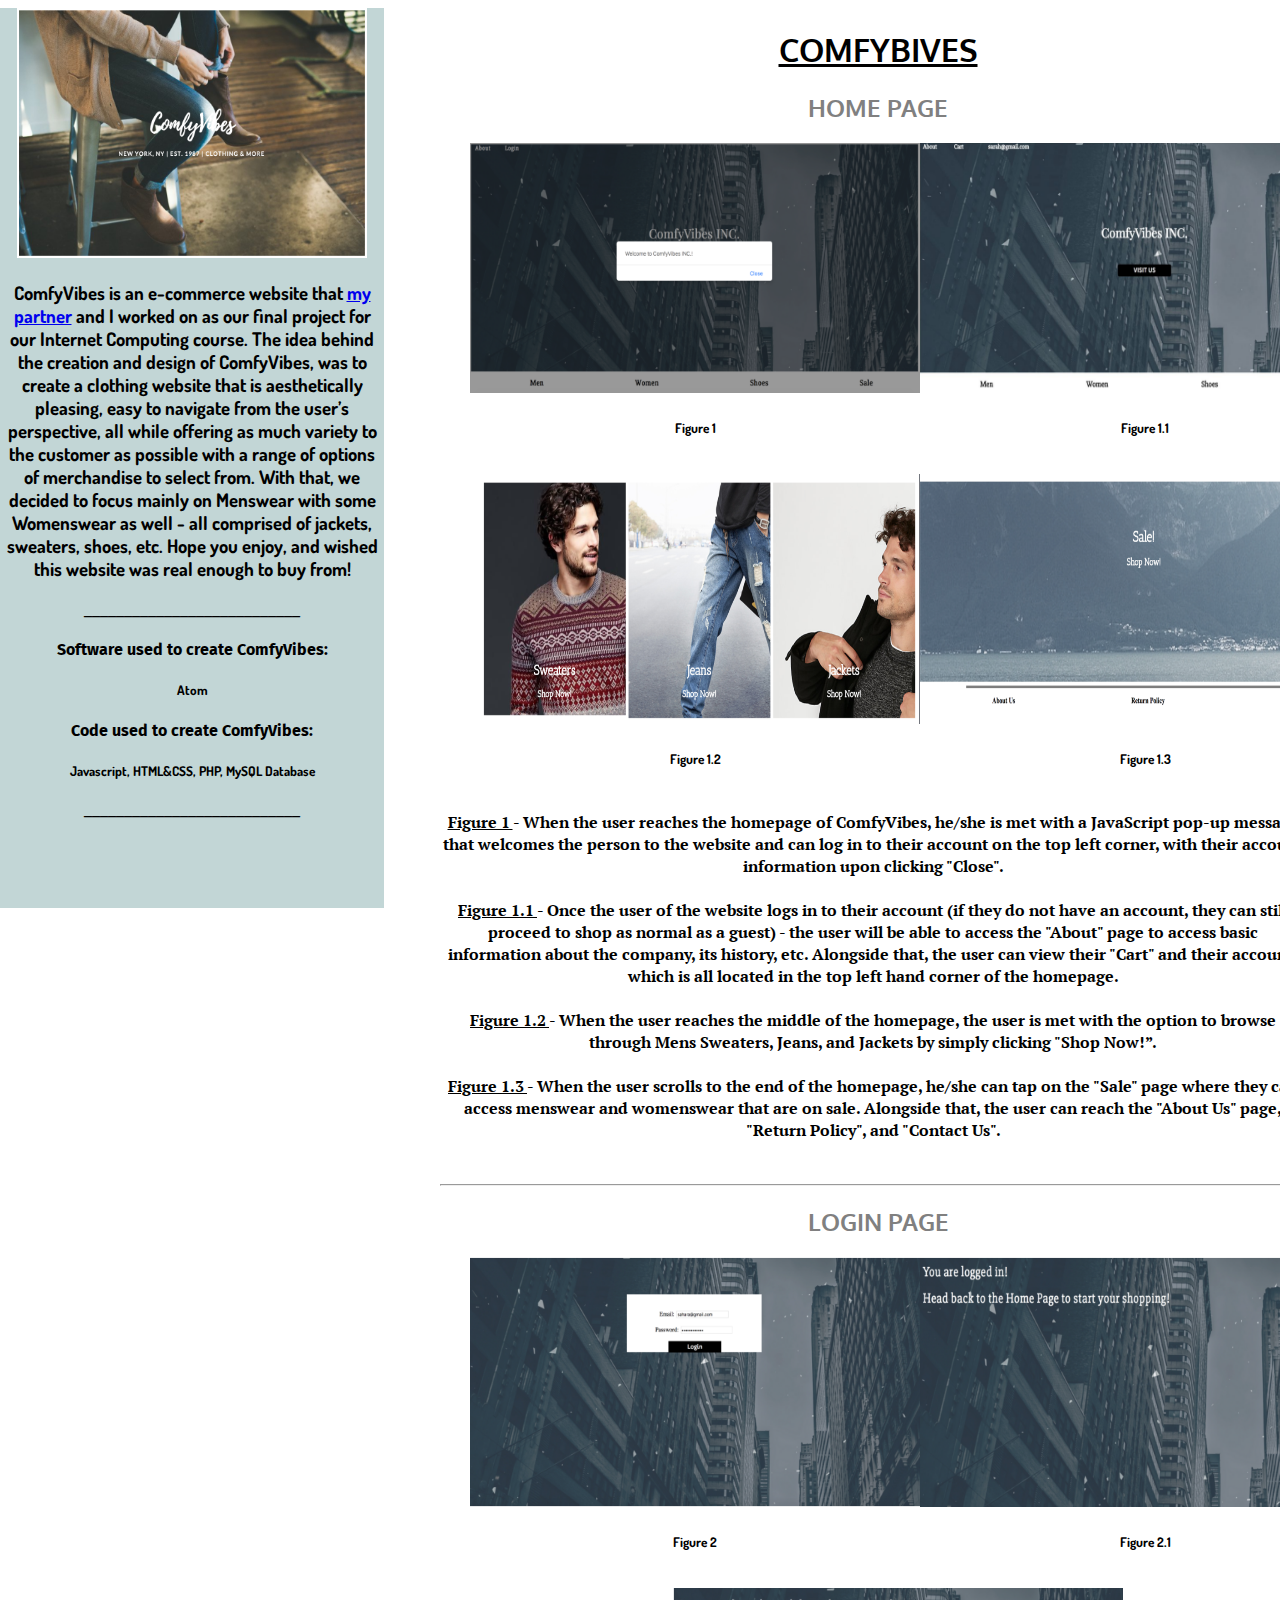
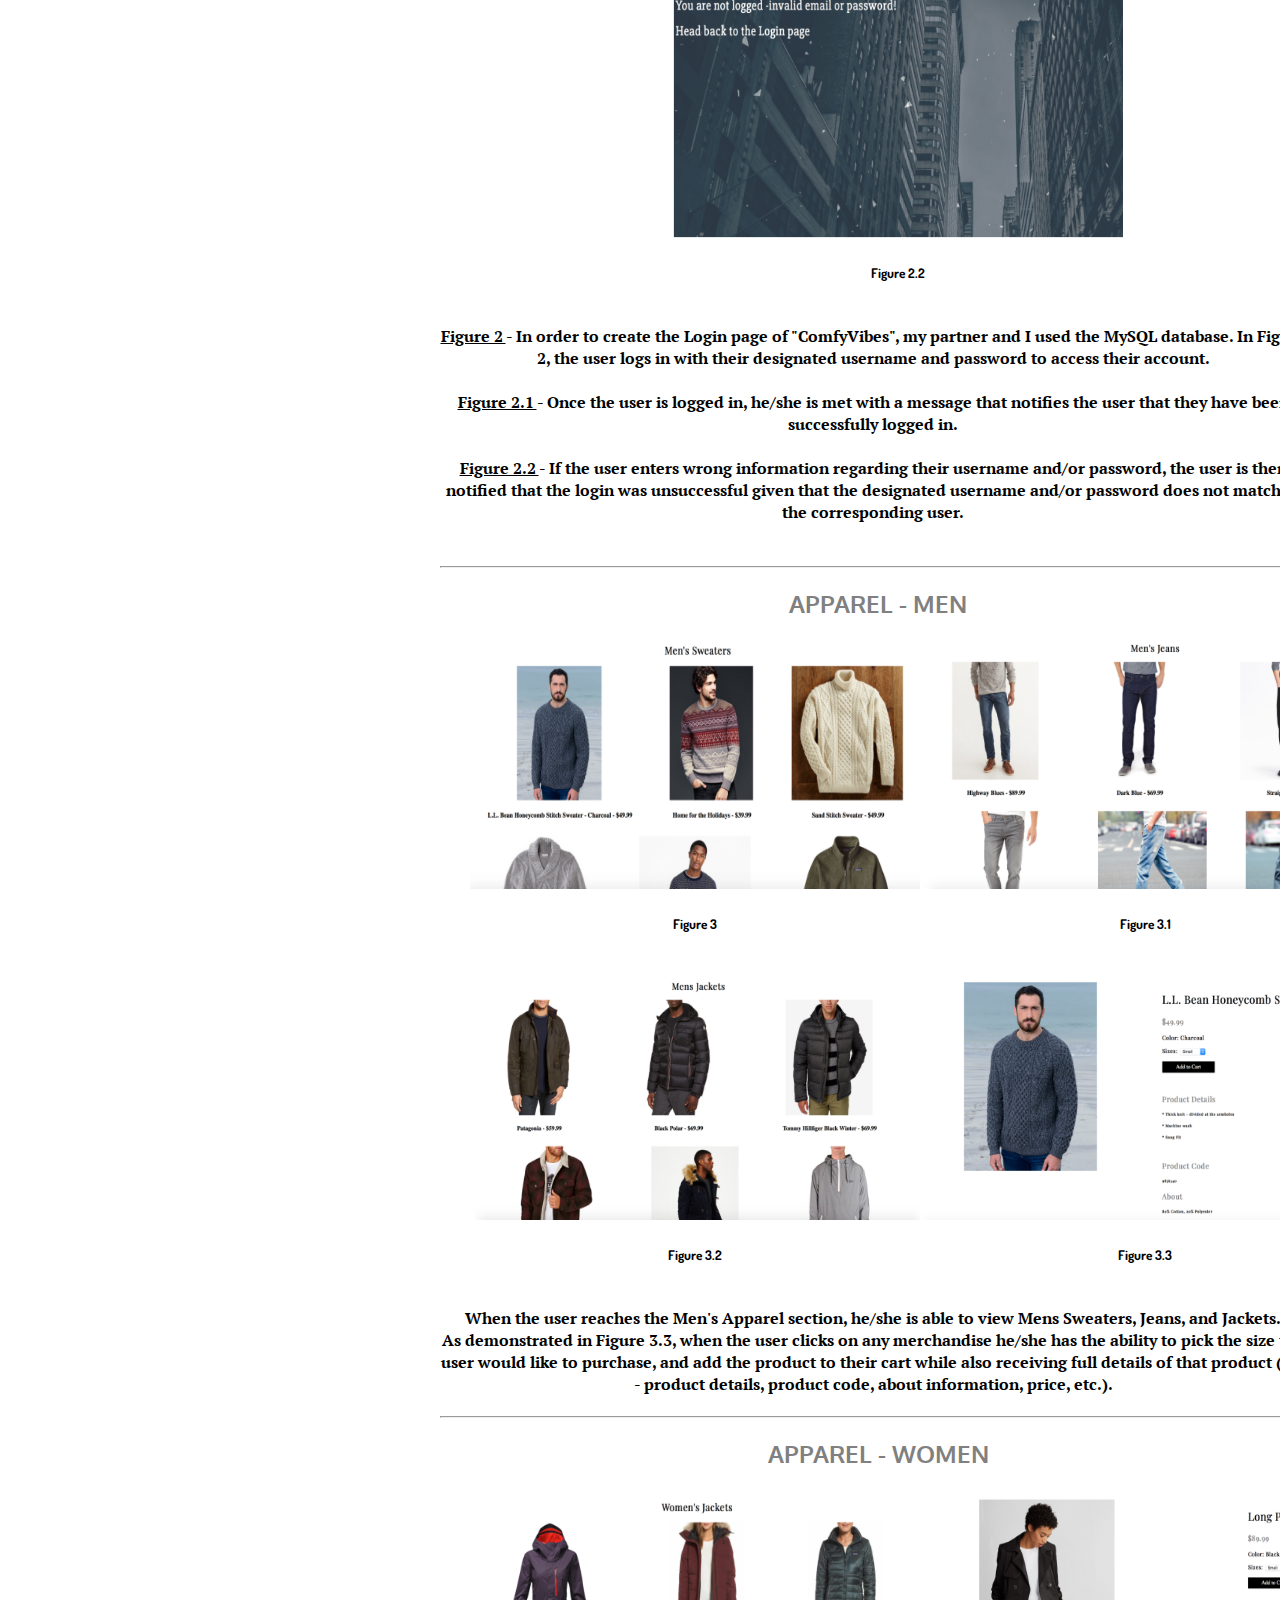
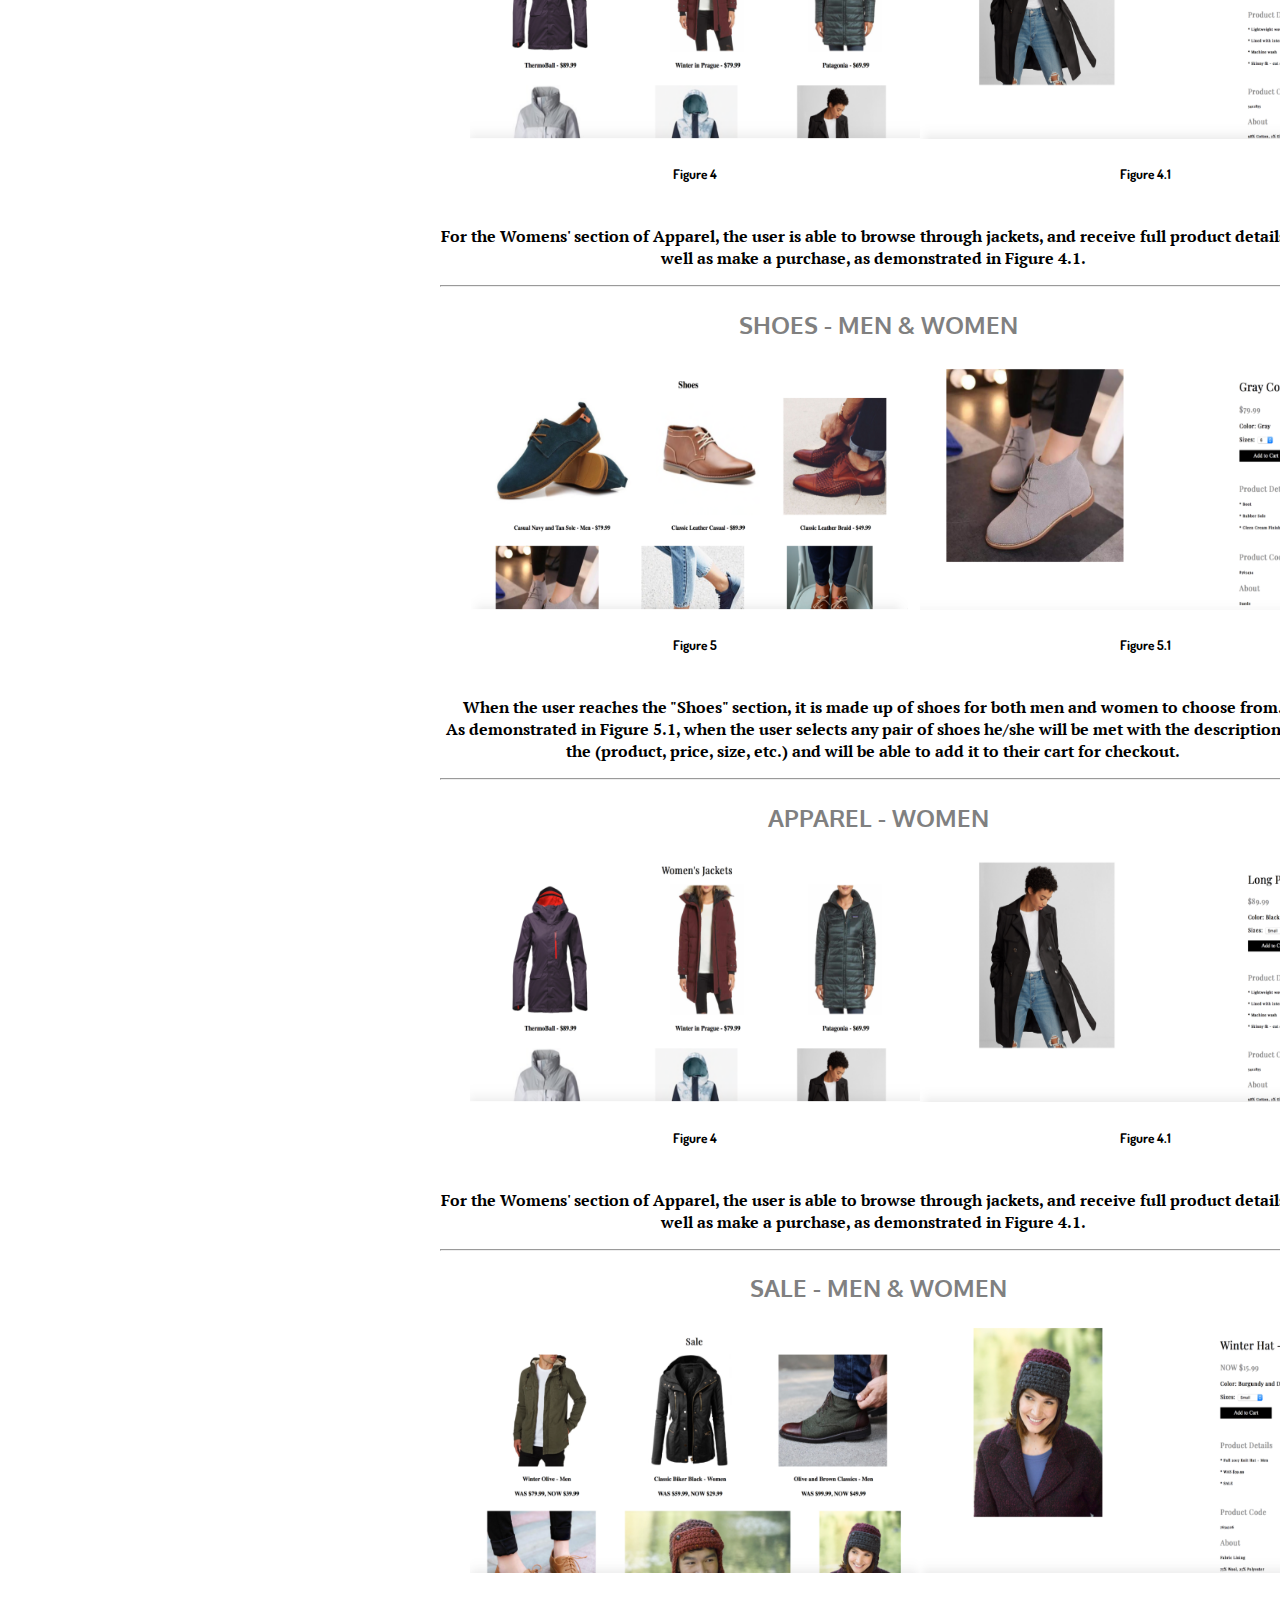
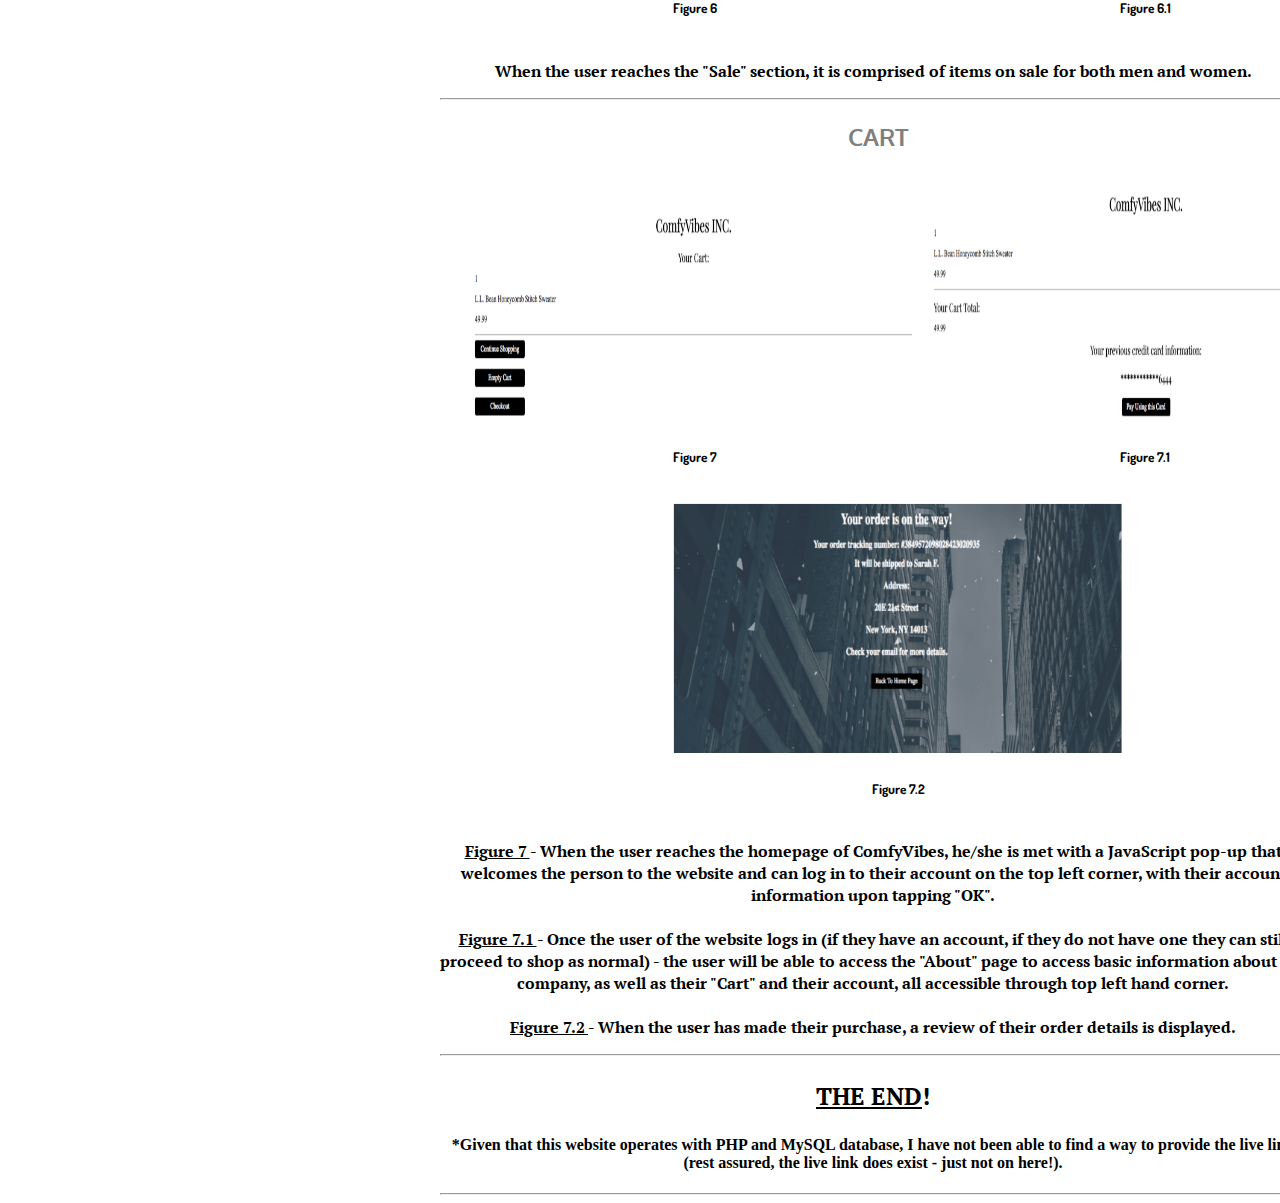
<file: Comfy2/ComfyHome.html>
<!DOCTYPE html>
<link href="https://fonts.googleapis.com/css?family=Dosis|Fira+Sans" rel="stylesheet">
<link href="https://fonts.googleapis.com/css?family=Fira+Sans" rel="stylesheet">
<link href="https://fonts.googleapis.com/css?family=Oxygen" rel="stylesheet">
<link href="https://fonts.googleapis.com/css?family=PT+Serif" rel="stylesheet">

<html>
  <head>
    <meta charset = "utf-8">
<!--
    <style>
    p.dotted {
      border-style: dotted;}
    </style>
  -->
    <title>ComfyVibes</title>
    <link rel = "stylesheet" href = "Comfy.css"/>
  </head>

  <body>
    <div class = "left-half">
      <center><img class = "lefthalf" src = "ComfyVibesTake3.png" alt = "ComfyVibes"></center>

<!--Intro-->
<center>
  <h3 class = "intro"> ComfyVibes is an e-commerce website that <a class = "link" href = "https://saharafathelbab.github.io/portfolio/"> my partner</a>
    and I worked on as our final project for our Internet Computing course.
    The idea behind the creation and design of ComfyVibes, was to create a clothing website that is aesthetically pleasing, easy to navigate from the user’s perspective,
    all while offering as much variety to the customer as possible with a range of options of merchandise to select from.
    With that, we decided to focus mainly on Menswear with some Womenswear as well - all comprised of jackets, sweaters, shoes, etc.
    Hope you enjoy, and wished this website was real enough to buy from! </h3>
    <h4> ___________________________ </h4>
  </center>

  <!--What was used-->
  <div class = "lineheight">
    <center>
      <h4 class = "used1"> Software used to create ComfyVibes: </h4>
      <h5 class = "intro"> Atom </h5>

      <h4 class = "used1"> Code used to create ComfyVibes: </h4>
      <h5 class = "intro"> Javascript, HTML&CSS, PHP, MySQL Database </h5>
      <h4> ___________________________ </h4>
  </div>
</div>

  <!-- HOME PAGE-->
  <div class = "right-half">
   <center>
  <u><h1 class = "oxygen"> COMFYBIVES </h1></u>
  </center>

  <center><h2 class = "oxygencolor"> HOME PAGE </h2></center>
  <!-- IMAGES -->
  <div class = "row">
    <ul>
      <li><img class = "photo" src = "HomePage.png" alt = "homepage">
        <br>
        <center>
          <h5 class = "intro">
            Figure 1
          </h5>
        </center>
      </li>
      <li><img class = "photo" src = "HomePage4.png" alt = "homepage">
        <br>
        <center>
          <h5 class = "intro">
            Figure 1.1
          </h5>
      </center>
    </li>
  </div>

  <div class = "placement">
    <ul>
    <li><img class = "photo" src = "homepage2.png" alt = "homepage">
      <br>
      <center>
        <h5 class = "intro">
          Figure 1.2
        </h5>
      </center>
    </li>
    <li><img class = "photo" src = "homepage3.png" alt = "homepage">
      <br>
      <center>
      <h5 class = "intro">
        Figure 1.3
      </h5>
    </center>
  </li>
  </div>

  <!-- DESCRIPTION -->
    <div class = "margin">
      <center><h4 class = "serif">
      <u> Figure 1 </u> - When the user reaches the homepage of ComfyVibes, he/she is met with a JavaScript pop-up message that welcomes the person to the website and can log in to their account on the top left corner, with their account information upon clicking "Close".
      <br>
      <br>
      <u> Figure 1.1 </u> - Once the user of the website logs in to their account (if they do not have an account, they can still proceed to shop as normal as a guest) - the user will be able to access the "About" page to access basic information about the company, its history, etc. Alongside that, the user can view their "Cart" and their account, which is all located in the top left hand corner of the homepage.
      <br>
      <br>
      <u> Figure 1.2 </u> - When the user reaches the middle of the homepage, the user is met with the option to browse through Mens Sweaters, Jeans, and Jackets by simply clicking "Shop Now!”.
      <br>
      <br>
      <u> Figure 1.3 </u> - When the user scrolls to the end of the homepage, he/she can tap on the "Sale" page where they can access menswear and womenswear that are on sale. Alongside that, the user can reach the "About Us" page, "Return Policy", and "Contact Us".
      <br>
      <br>
    </h4>
     </p>
     <hr>
   </div>

   <!-- LOGIN PAGE -->
   <center><h2 class = "oxygencolor"> LOGIN PAGE </h2></center>

   <!-- IMAGES -->
   <div class = "placement3">
     <ul>
       <li><img class = "photo" src = "Login1.png" alt = "login">
         <br>
         <center>
           <h5 class = "intro">
             Figure 2
           </h5>
         </center>
       </li>
       <li><img class = "photo" src = "Login2.png" alt = "login">
         <br>
         <center>
           <h5 class = "intro">
             Figure 2.1
           </h5>
       </center>
     </li>
   </div>

   <div class = "placement4">
     <ul>
     <li><img class = "photo" src = "Login3.png" alt = "login">
       <br>
       <center>
         <h5 class = "intro">
           Figure 2.2
         </h5>
       </center>
     </li>
   </div>

   <!-- DESCRIPTION -->
     <div class = "margin">
       <center><h4 class = "serif">
       <u> Figure 2 </u> - In order to create the Login page of "ComfyVibes", my partner and I used the MySQL database. In Figure 2, the user logs in with their designated username and password to access their account.
       <br>
       <br>
       <u> Figure 2.1 </u> - Once the user is logged in, he/she is met with a message that notifies the user that they have been successfully logged in.
       <br>
       <br>
       <u> Figure 2.2 </u> - If the user enters wrong information regarding their username and/or password, the user is then notified that the login was unsuccessful given that the designated username and/or password does not match to the corresponding user.
       <br>
       <br>
     </h4>
      </p>
      <hr>
    </div>

    <!-- MENS APPAREL -->
    <center><h2 class = "oxygencolor"> APPAREL - MEN </h2></center>

    <!-- IMAGES -->
    <div class = "placement5">
      <ul>
        <li><img class = "photo" src = "MensSweaters.png" alt = "men-sweaters">
          <br>
          <center>
            <h5 class = "intro">
              Figure 3
            </h5>
          </center>
        </li>
        <li><img class = "photo" src = "MensJeans.png" alt = "men-jeans">
          <br>
          <center>
            <h5 class = "intro">
              Figure 3.1
            </h5>
        </center>
      </li>
    </div>

    <div class = "placement6">
      <ul>
      <li><img class = "photo" src = "MensJackets.png" alt = "men-jackets">
        <br>
        <center>
          <h5 class = "intro">
            Figure 3.2
          </h5>
        </center>
      </li>
      <li><img class = "photo" src = "LLBeanSweater.png" alt = "men-sweaters">
        <br>
        <center>
          <h5 class = "intro">
            Figure 3.3
          </h5>
        </center>
      </li>
    </div>

    <!-- DESCRIPTION -->
      <div class = "margin">
        <center><h4 class = "serif">
        <p>When the user reaches the Men's Apparel section, he/she is able to view Mens Sweaters, Jeans, and Jackets.
          <br>As demonstrated in Figure 3.3, when the user clicks on any merchandise he/she has the ability to pick the size the user would like to purchase, and add the product to their cart while also receiving full details of that product (i.e. - product details, product code, about information, price, etc.).</h4>
       </p>
       <hr>
     </div>
<!-- ..........................................................................................................-->

     <!-- WOMENS APPAREL -->
     <center><h2 class = "oxygencolor"> APPAREL - WOMEN </h2></center>

     <!-- IMAGES -->
     <div class = "placement7">
       <ul>
         <li><img class = "photo" src = "WomensJackets.png" alt = "women-jackets">
           <br>
           <center>
             <h5 class = "intro">
               Figure 4
             </h5>
           </center>
         </li>
         <li><img class = "photo" src = "WomensPeaCoat.png" alt = "women-jeans">
           <br>
           <center>
             <h5 class = "intro">
               Figure 4.1
             </h5>
         </center>
       </li>
     </div>

     <!-- DESCRIPTION -->
       <div class = "margin">
         <center><h4 class = "serif">
         <p>For the Womens' section of Apparel, the user is able to browse through jackets, and receive full product details as well as make a purchase, as demonstrated in Figure 4.1.
        </p>
        <hr>
      </div>

      <!-- ..........................................................................................................-->

           <!-- SHOES -->
           <center><h2 class = "oxygencolor"> SHOES - MEN & WOMEN </h2></center>

           <!-- IMAGES -->
           <div class = "placement8">
             <ul>
               <li><img class = "photo" src = "Shoes1.png" alt = "shoes">
                 <br>
                 <center>
                   <h5 class = "intro">
                     Figure 5
                   </h5>
                 </center>
               </li>
               <li><img class = "photo" src = "Shoes2.png" alt = "Gray Comfort">
                 <br>
                 <center>
                   <h5 class = "intro">
                     Figure 5.1
                   </h5>
               </center>
             </li>
           </div>

           <!-- DESCRIPTION -->
             <div class = "margin">
               <center><h4 class = "serif">
               <p>When the user reaches the "Shoes" section, it is made up of shoes for both men and women to choose from.
                 <br>As demonstrated in Figure 5.1, when the user selects any pair of shoes he/she will be met with the description of the (product, price, size, etc.) and will be able to add it to their cart for checkout.
               </p>
              <hr>
            </div>

            <!-- ..........................................................................................................-->

                 <!-- WOMENS APPAREL -->
                 <center><h2 class = "oxygencolor"> APPAREL - WOMEN </h2></center>

                 <!-- IMAGES -->
                 <div class = "placement7">
                   <ul>
                     <li><img class = "photo" src = "WomensJackets.png" alt = "women-jackets">
                       <br>
                       <center>
                         <h5 class = "intro">
                           Figure 4
                         </h5>
                       </center>
                     </li>
                     <li><img class = "photo" src = "WomensPeaCoat.png" alt = "women-jeans">
                       <br>
                       <center>
                         <h5 class = "intro">
                           Figure 4.1
                         </h5>
                     </center>
                   </li>
                 </div>

                 <!-- DESCRIPTION -->
                   <div class = "margin">
                     <center><h4 class = "serif">
                     <p>For the Womens' section of Apparel, the user is able to browse through jackets, and receive full product details as well as make a purchase, as demonstrated in Figure 4.1.
                    </p>
                    <hr>
                  </div>

                  <!-- ..........................................................................................................-->

                       <!-- SALE -->
                       <center><h2 class = "oxygencolor"> SALE - MEN & WOMEN </h2></center>

                       <!-- IMAGES -->
                       <div class = "placement9">
                         <ul>
                           <li><img class = "photo" src = "Sale1.png" alt = "sale">
                             <br>
                             <center>
                               <h5 class = "intro">
                                 Figure 6
                               </h5>
                             </center>
                           </li>
                           <li><img class = "photo" src = "Sale2.png" alt = "Winter Hat - Women">
                             <br>
                             <center>
                               <h5 class = "intro">
                                 Figure 6.1
                               </h5>
                           </center>
                         </li>
                       </div>

                       <!-- DESCRIPTION -->
                         <div class = "margin">
                           <center><h4 class = "serif">
                           <p>When the user reaches the "Sale" section, it is comprised of items on sale for both men and women.
                           </p>
                          <hr>
                        </div>

                        <!-- ..........................................................................................................-->

                             <!-- CART -->
                             <center><h2 class = "oxygencolor"> CART </h2></center>

                             <!-- IMAGES -->
                             <div class = "placement10">
                               <ul>
                                 <li><img class = "photo" src = "Cart1.png" alt = "homepage">
                                   <br>
                                   <center>
                                     <h5 class = "intro">
                                       Figure 7
                                     </h5>
                                   </center>
                                 </li>
                                 <li><img class = "photo" src = "Cart2.png" alt = "homepage">
                                   <br>
                                   <center>
                                     <h5 class = "intro">
                                       Figure 7.1
                                     </h5>
                                 </center>
                               </li>
                             </div>

                             <div class = "placement11">
                               <ul>
                                 <center><li><img class = "photo" src = "Cart3.png" alt = "homepage">
                                  <br>
                                  <center>
                                    <h5 class = "intro">
                                      Figure 7.2
                                    </h5>
                                  </center>
                                <li>
                                </center>
                              </div>

                             <!-- DESCRIPTION -->
                               <div class = "margin">
                                 <center><h4 class = "serif">
                                 <p>
                                <u> Figure 7 </u> - When the user reaches the homepage of ComfyVibes, he/she is met with a JavaScript pop-up that welcomes the person to the website and can log in to their account on the top left corner, with their account information upon tapping "OK".
                                <br>
                                <br>
                                <u> Figure 7.1 </u> - Once the user of the website logs in (if they have an account, if they do not have one they can still proceed to shop as normal) - the user will be able to access the "About" page to access basic information about the company, as well as their "Cart" and their account, all accessible through top left hand corner.
                                <br>
                                <br>
                                <u> Figure 7.2 </u> - When the user has made their purchase, a review of their order details is displayed.
                                 </p>
                                <hr>
                              </div>

                              <!-- THE END -->

                              <div class = "margin">
                                <center><h2 class = "serif">
                                <p>
                               <u> THE END</u>!
                               <br>
                                <h4>*Given that this website operates with PHP and MySQL database, I have not been able to find a way to provide the live link (rest assured, the live link does exist - just not on here!).</h4>
                              </p>
                               <hr>
                             </div>
</file>
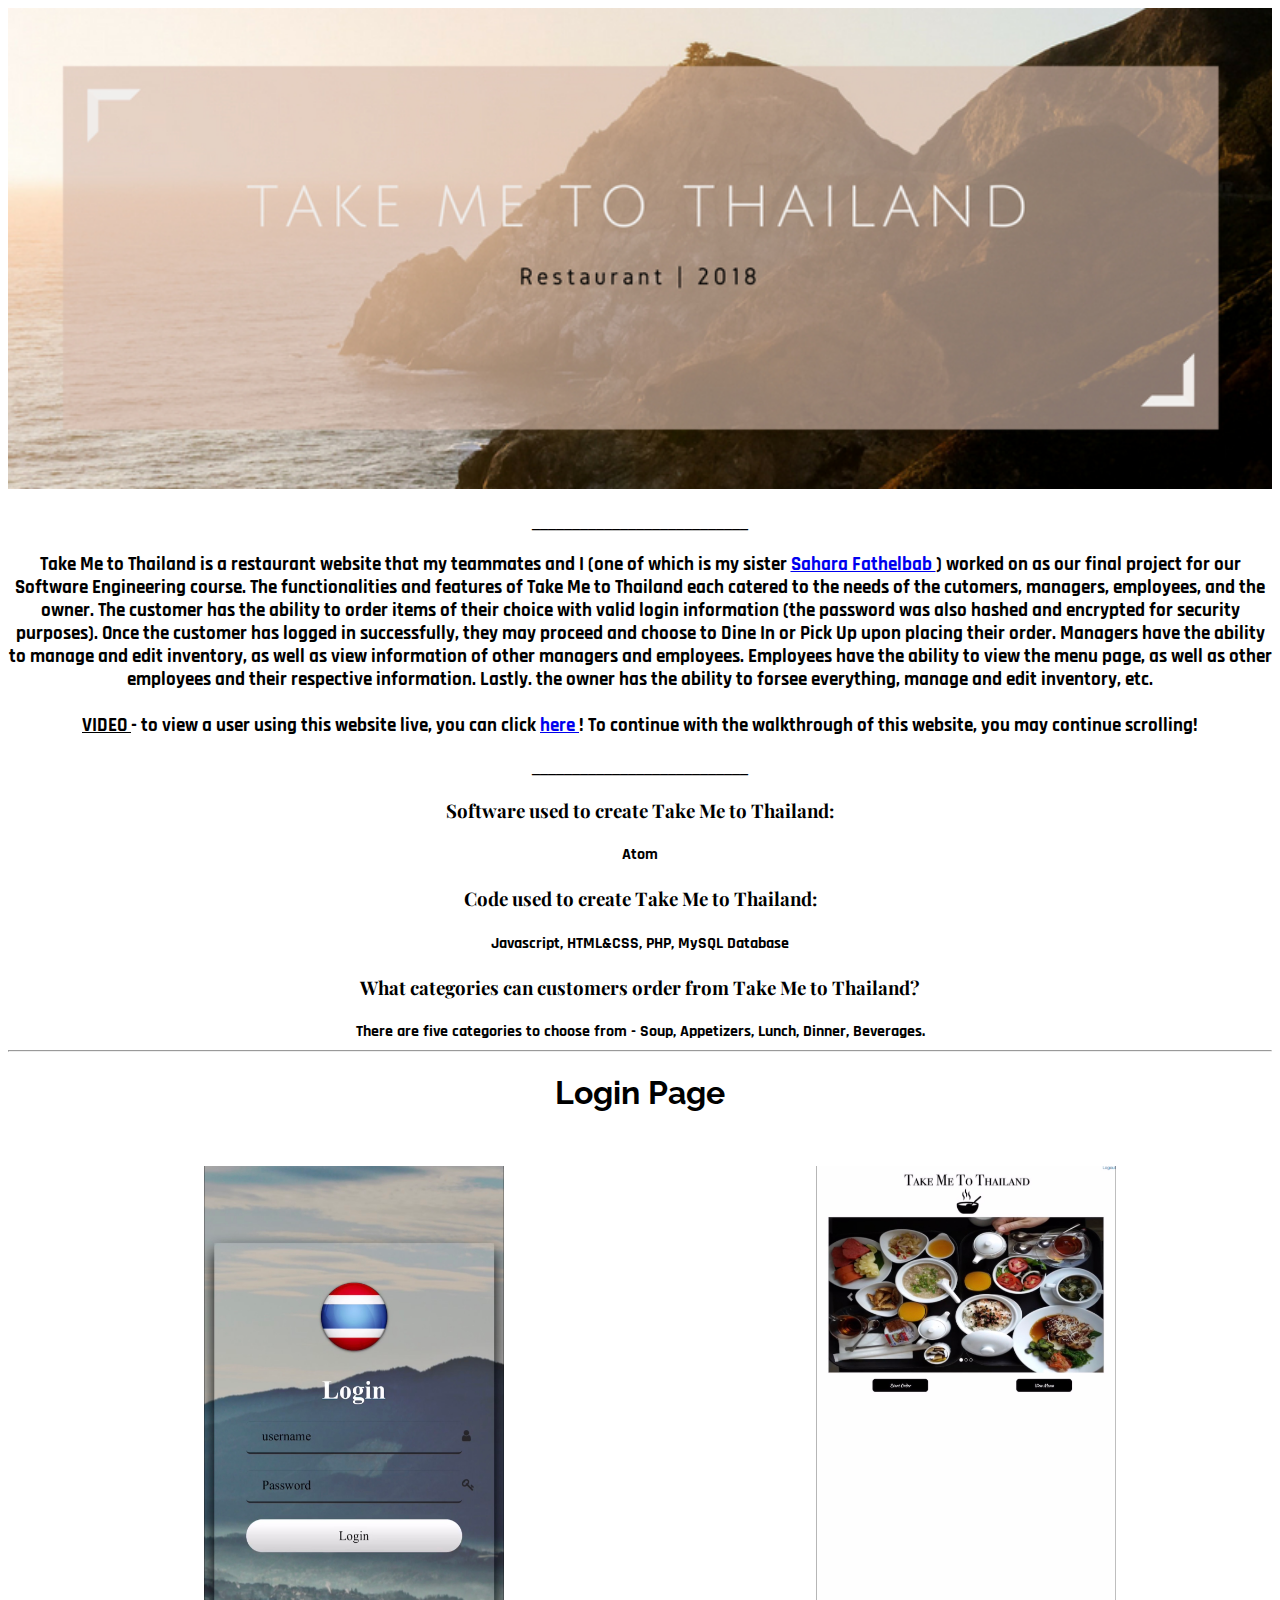
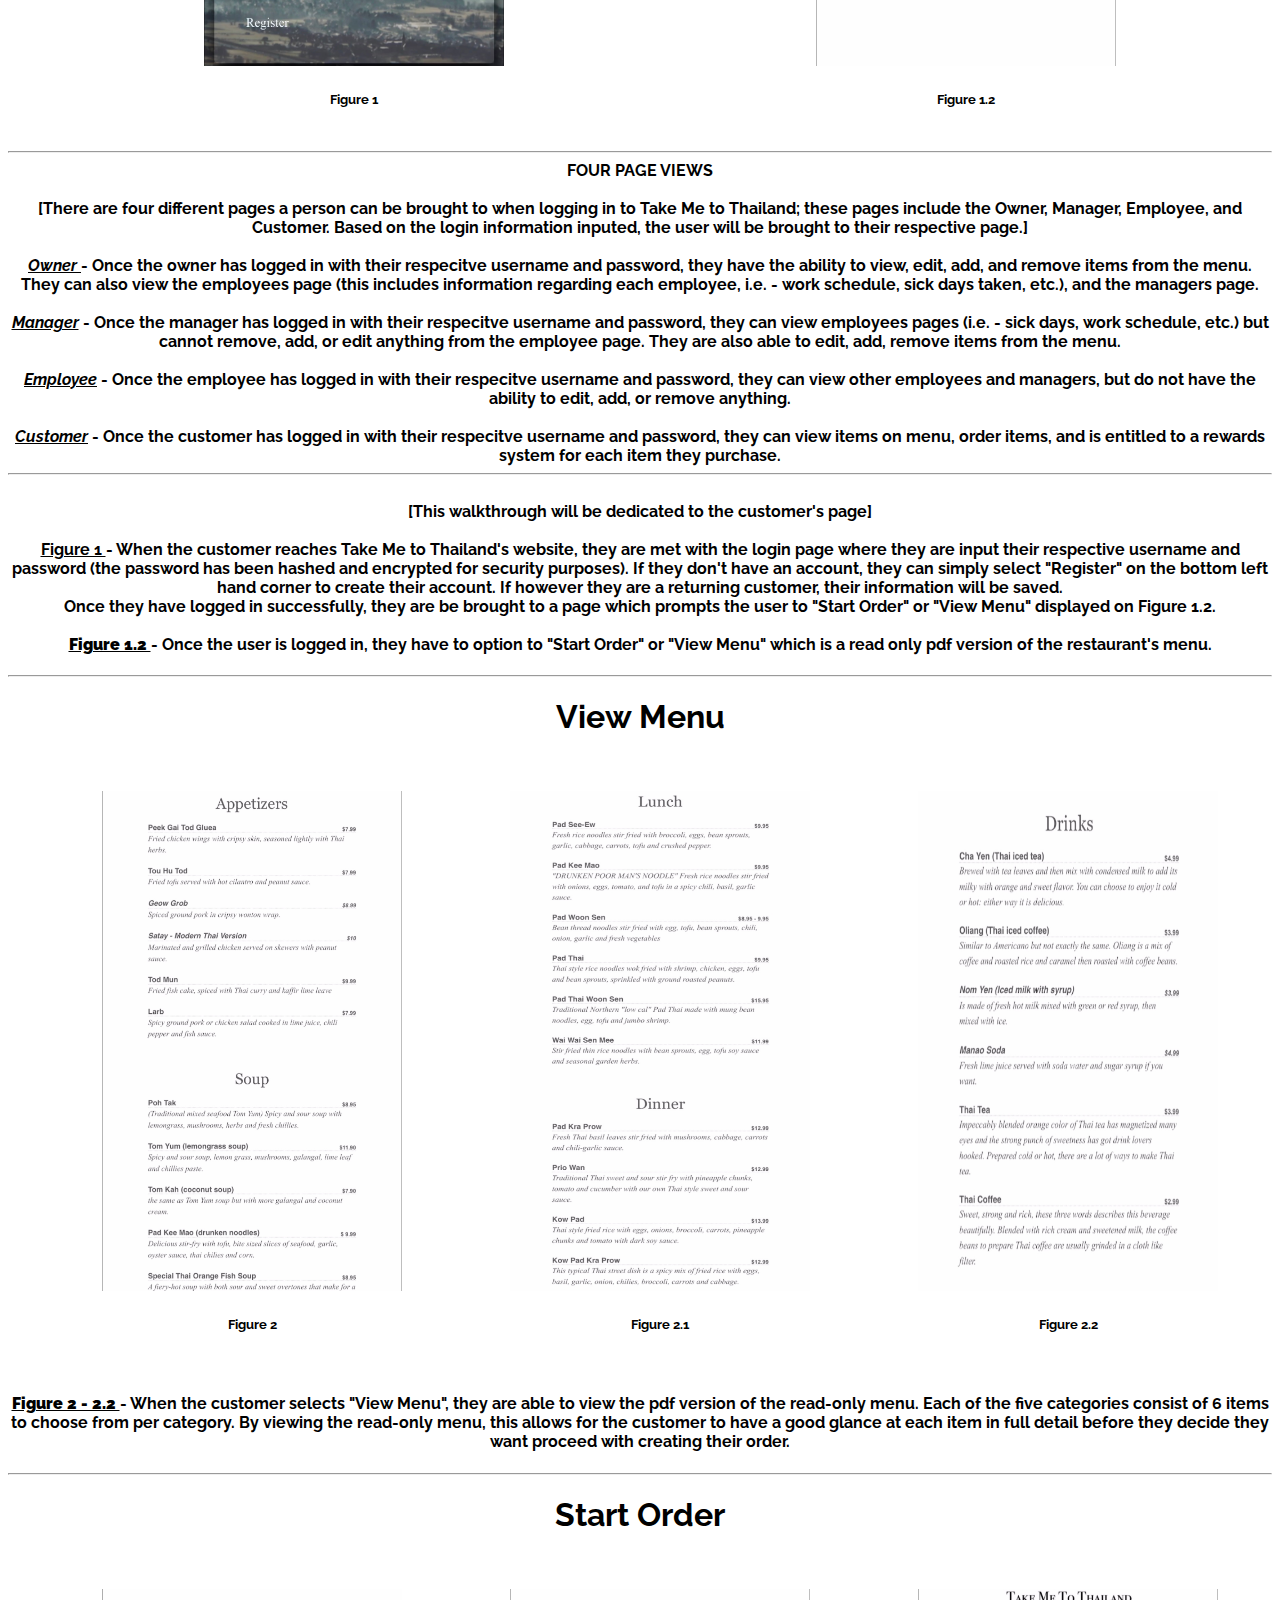
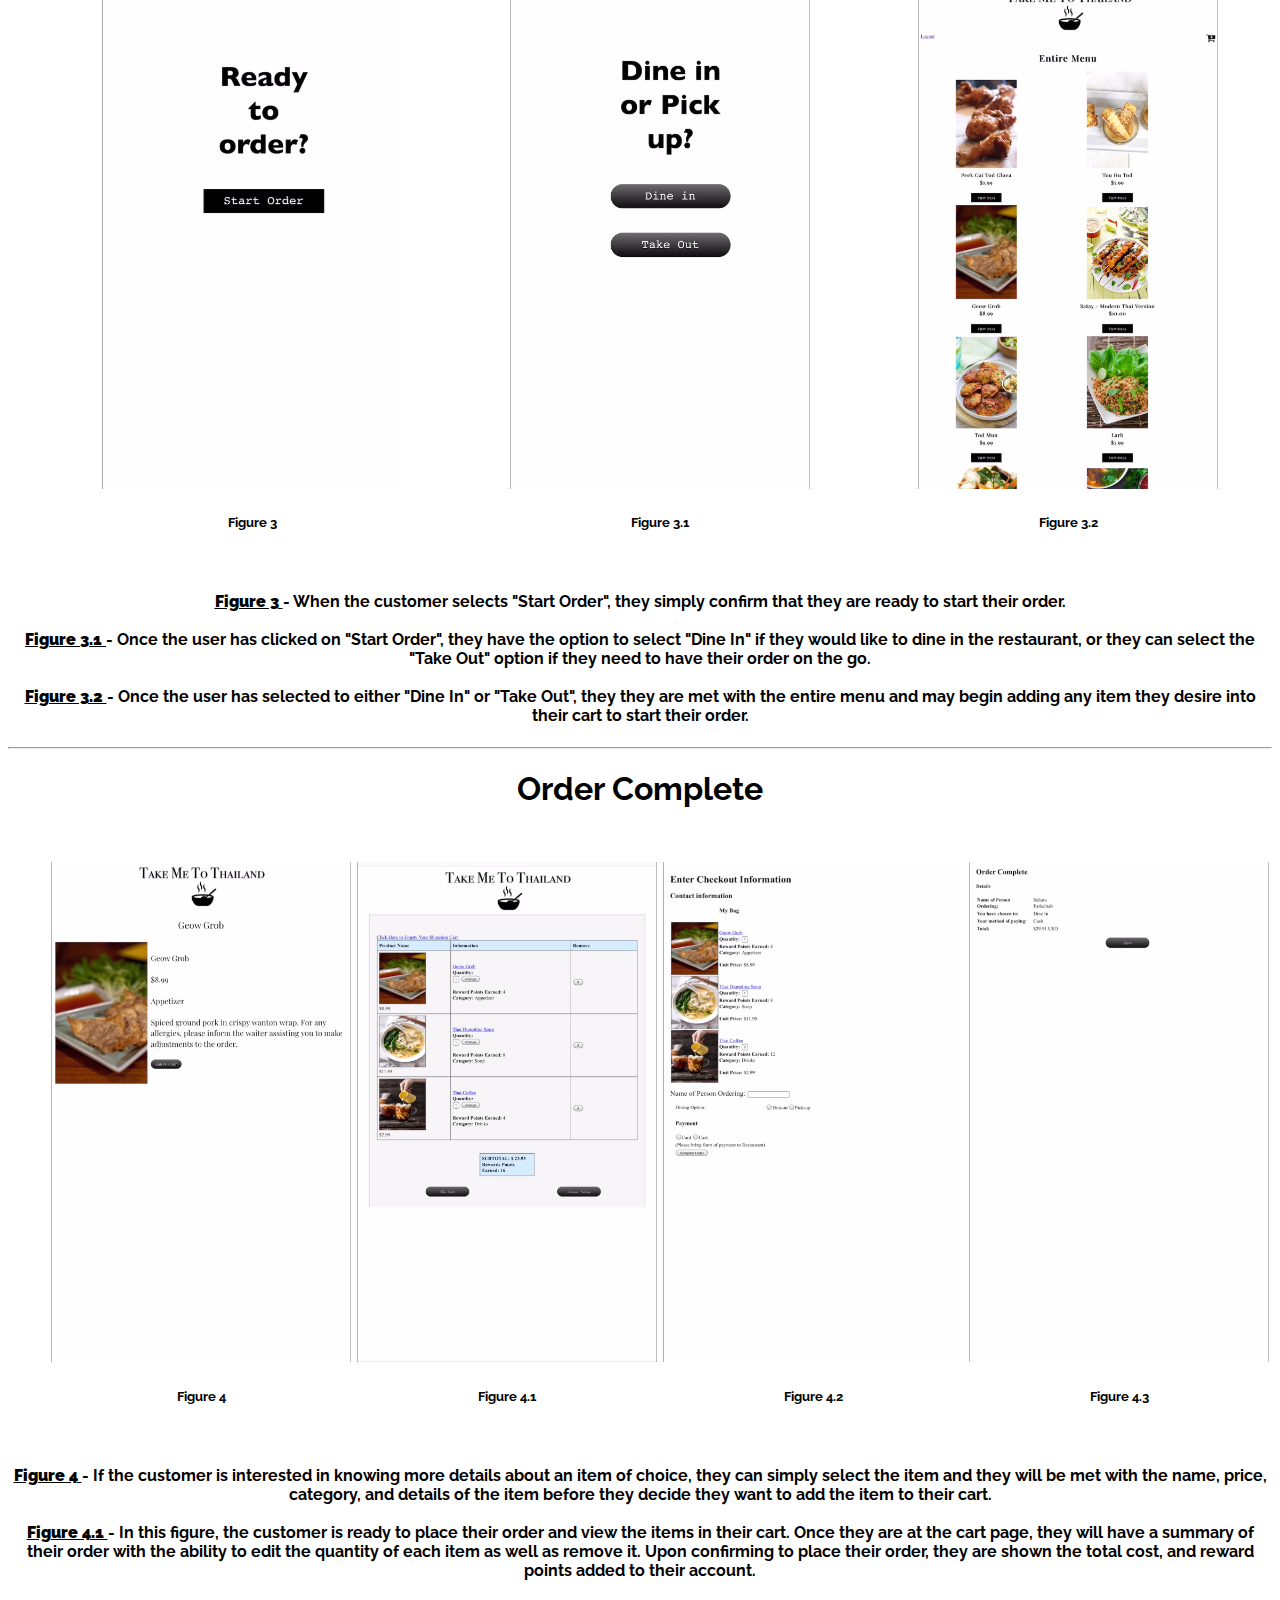
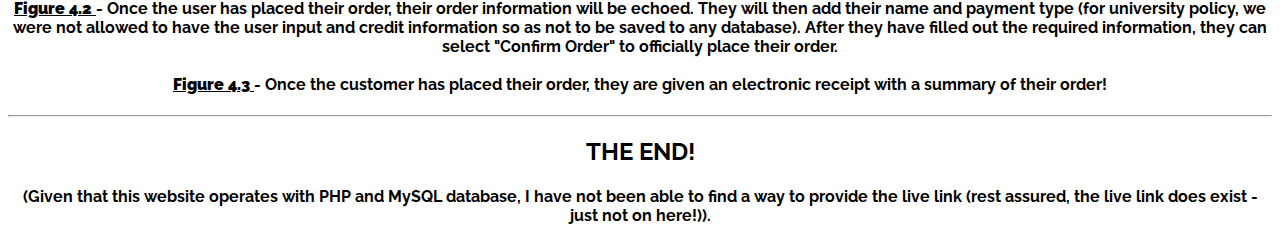
<file: Thailand/ThailandHome.html>
<!DOCTYPE html>
<link href = "https://fonts.googleapis.com/css?family=Raleway|Slabo+27px" rel="stylesheet">
<link href="https://fonts.googleapis.com/css?family=Playfair+Display|Raleway|Slabo+27px" rel="stylesheet">
<link href="https://fonts.googleapis.com/css?family=Fjalla+One" rel="stylesheet">
<link href="https://fonts.googleapis.com/css?family=Rajdhani" rel="stylesheet"><html>
  <head>
    <meta charset = "utf-8">
    <title>Take Me to Thailand </title>
    <link rel = "stylesheet" href = "thailand.css"/>
  </head>
<body>
  <div class = "home">
    <img class = "backgroundimage" src = "TakeMeToThailand1.jpg" alt = "Take Me to Thailand">
  </div>
</div>
</body>

<!--Intro-->
<center>
    <h4> ___________________________ </h4>
  <h3 class = "raj"> Take Me to Thailand is a restaurant website that my teammates and I (one of which is my sister <a class = "link" href = "https://saharafathelbab.github.io/portfolio/"> Sahara Fathelbab </a>)
    worked on as our final project for our Software Engineering course. The functionalities and features of Take Me to Thailand each catered to the needs of the
    cutomers, managers, employees, and the owner.  The customer has the ability to order items of their choice with valid login information (the password was also hashed and encrypted for security purposes).
    Once the customer has logged in successfully, they may proceed and choose to Dine In or Pick Up upon placing their order. Managers have the ability to manage and edit inventory, as well as view information of other
    managers and employees. Employees have the ability to view the menu page, as well as other employees and their respective information. Lastly. the owner has the ability to forsee everything, manage and edit inventory, etc.
    <br>
    <br>
    <strong><u> VIDEO </strong></u> - to view a user using this website live, you can click <a class = "ThailandRest" href = "https://www.youtube.com/watch?v=3h-2bVaT_Ak&feature=youtu.be"> here </a>! To continue with the walkthrough of this website, you may continue scrolling!
    </h3>
    <h4> ___________________________ </h4>
  </center>

  <!--What was used-->
  <div class = "used">
    <center>
      <strong><h3 class = "used1"> Software used to create Take Me to Thailand: </h3></strong>
      <h4 class = "raj"> Atom </h4>

      <h3 class = "used1"> Code used to create Take Me to Thailand: </h3>
      <h4 class = "raj"> Javascript, HTML&CSS, PHP, MySQL Database </h4>

      <h3 class = "used1"> What categories can customers order from Take Me to Thailand? </h3>
      <h4 class = "raj"> There are five categories to choose from - Soup, Appetizers, Lunch, Dinner, Beverages.
      <hr>
  </div>
  <!--Login-->
  <center><h1 class = "intro"> Login Page </h1></center>
  <br>
      <div class = "loginfo">
        <div class = "row">
          <ul>
              <li><img class = "login" src = "Login.jpg" alt = "Login">
                <br>
                <center>
                <strong><h5 class = "intro">
                  Figure 1
                </h5>
              </strong>
              </center>
              </li>
              <li> <img class = "menu" src = "Menu.jpg" alt = "Login">
                <br>
                <center>
                <h5 class = "intro">
                  Figure 1.2
                </h5>
              </center>
              </li>
            </ul>
        </div>
      </div>
      <p class = "dotted">
              <center><h4 class = "intro">
              <hr>
              FOUR PAGE VIEWS
              <br>
              <br>
              [There are four different pages a person can be brought to when logging in to Take Me to Thailand; these pages include the Owner, Manager, Employee, and Customer. Based on the login information inputed, the user will be brought to their respective page.]
              <br>
              <br>
              <u><i> Owner </i></u> - Once the owner has logged in with their respecitve username and password, they have the ability to view, edit, add, and remove items from the menu. They can also view the employees page (this includes information regarding each employee, i.e. - work schedule, sick days taken, etc.), and the managers page. </b>
              <br>
              <br>
              <u><i>Manager</i></u> - Once the manager has logged in with their respecitve username and password, they can view employees pages (i.e. - sick days, work schedule, etc.) but cannot remove, add, or edit anything from the employee page. They are also able to edit, add, remove items from the menu.
              <br>
              <br>
              <u><i>Employee</i></u> - Once the employee has logged in with their respecitve username and password, they can view other employees and managers, but do not have the ability to edit, add, or remove anything.
              <br>
              <br>
              <u><i>Customer</i></u> - Once the customer has logged in with their respecitve username and password, they can view items on menu, order items, and is entitled to a rewards system for each item they purchase.
              <hr>
              <br>
              [This walkthrough will be dedicated to the customer's page]
              <br>
              <br>
              <u>Figure 1 </u> - When the customer reaches Take Me to Thailand's website, they are met with the login page where they are input their respective username and password (the password has been hashed and encrypted for security purposes).
              If they don't have an account, they can simply select "Register" on the bottom left hand corner to create their account.
              If however they are a returning customer, their information will be saved.
              <br>
              Once they have logged in successfully, they are be brought to a page which prompts the user to "Start Order" or "View Menu" displayed on Figure 1.2.
              <br>
              <br>
              <strong><u> Figure 1.2 </strong></u> - Once the user is logged in, they have to option to "Start Order" or "View Menu" which is a read only pdf version of the restaurant's menu.
               </h4>
               </center>
             </p>
             <hr>
<!--Order-->
<center><h1 class = "intro"> View Menu </h1></center>
<br>
    <div class = "loginfo">
      <div class = "row">
        <ul>
            <li> <img class = "menu" src = "Menu2.jpg" alt = "Menu">
              <br>
              <center>
              <h5 class = "intro">
                Figure 2
              </h5>
            </center>
            </li>
            <li> <img class = "menu" src = "Menu3.jpg" alt = "Menu">
              <br>
              <center>
              <h5 class = "intro">
                Figure 2.1
              </h5>
            </center>
            </li>
            <li> <img class = "menu" src = "Menu4.jpg" alt = "Menu">
              <br>
              <center>
              <h5 class = "intro">
                Figure 2.2
              </h5>
            </center>
            </li>
          </ul>
      </div>
    </div>
    <p class = "dotted">
            <center><h4 class = "intro">
            <br>
            <strong><u> Figure 2 - 2.2 </strong></u> - When the customer selects "View Menu", they are able to view the pdf version of the read-only menu. Each of the five categories consist of 6 items to choose from per category. By viewing the read-only menu, this allows for the customer to have a good glance at each item in full detail before they decide they want proceed with creating their order.
             </h4>
             </center>
           </p>
           <hr>

<!--Start Order -->
<center><h1 class = "intro"> Start Order </h1></center>
<br>
    <div class = "loginfo">
      <div class = "row">
        <ul>
            <li> <img class = "menu" src = "readytoorder.jpg" alt = "Menu">
              <br>
              <center>
              <h5 class = "intro">
                Figure 3
              </h5>
            </center>
            </li>
            <li> <img class = "menu" src = "orderoptions.jpg" alt = "Menu">
              <br>
              <center>
              <h5 class = "intro">
                Figure 3.1
              </h5>
            </center>
            </li>
            <li> <img class = "menu" src = "ordermenu.jpg" alt = "Menu">
              <br>
              <center>
              <h5 class = "intro">
                Figure 3.2
              </h5>
            </center>
            </li>
          </ul>
      </div>
    </div>
    <p class = "dotted">
            <center><h4 class = "intro">
            <br>
            <strong><u> Figure 3 </strong></u> - When the customer selects "Start Order", they simply confirm that they are ready to start their order.
            <br>
            <br>
            <strong><u> Figure 3.1 </strong></u> - Once the user has clicked on "Start Order", they have the option to select "Dine In" if they would like to dine in the restaurant, or they can select the "Take Out" option if they need to have their order on the go.
            <br>
            <br>
            <strong><u> Figure 3.2 </strong></u> - Once the user has selected to either "Dine In" or "Take Out", they they are met with the entire menu and may begin adding any item they desire into their cart to start their order.
            </h4>
             </center>
           </p>
           <hr>

<!--Cart-->
<center><h1 class = "intro"> Order Complete </h1></center>
<br>
    <div class = "loginfo">
      <div class = "row">
        <ul>
            <li> <img class = "menu" src = "item1.jpg" alt = "Menu">
              <br>
              <center>
              <h5 class = "intro">
                Figure 4
              </h5>
            </center>
            </li>
            <li> <img class = "menu" src = "checkout.jpg" alt = "Menu">
              <br>
              <center>
              <h5 class = "intro">
                Figure 4.1
              </h5>
            </center>
            </li>
            <li> <img class = "menu" src = "echoreceipt.jpg" alt = "Menu">
              <br>
              <center>
              <h5 class = "intro">
                Figure 4.2
              </h5>
            </center>
            </li>
            <li> <img class = "menu" src = "ordercomplete.jpg" alt = "Menu">
              <br>
              <center>
              <h5 class = "intro">
                Figure 4.3
              </h5>
            </center>
            </li>
          </ul>
      </div>
    </div>
    <p class = "dotted">
            <center><h4 class = "intro">
            <br>
            <strong><u> Figure 4 </strong></u> - If the customer is interested in knowing more details about an item of choice, they can simply select the item and they will be met with the name, price, category, and details of the item before they decide they want to add the item to their cart.
            <br>
            <br>
            <strong><u> Figure 4.1 </strong></u> - In this figure, the customer is ready to place their order and view the items in their cart. Once they are at the cart page, they will have a summary of their order with the ability to edit the quantity of each item as well as remove it. Upon confirming to place their order, they are shown the total cost, and reward points added to their account.
            <br>
            <br>
            <strong><u> Figure 4.2 </strong></u> - Once the user has placed their order, their order information will be echoed. They will then add their name and payment type (for university policy, we were not allowed to have the user input and credit information so as not to be saved to any database). After they have filled out the required information, they can select "Confirm Order" to officially place their order.
            <br>
            <br>
            <strong><u> Figure 4.3 </strong></u> - Once the customer has placed their order, they are given an electronic receipt with a summary of their order!
            </h4>
             </center>
           </p>
           <hr>
  <center>
    <h2 class = "intro"> THE END! 
    <br>
  </h2>
</center>
    
  <center>
    <h4 class = "intro">
    (Given that this website operates with PHP and MySQL database, I have not been able to find a way to provide the live link (rest assured, the live link does exist - just not on here!)).
    </h4>
  </center>
</html>
</file>
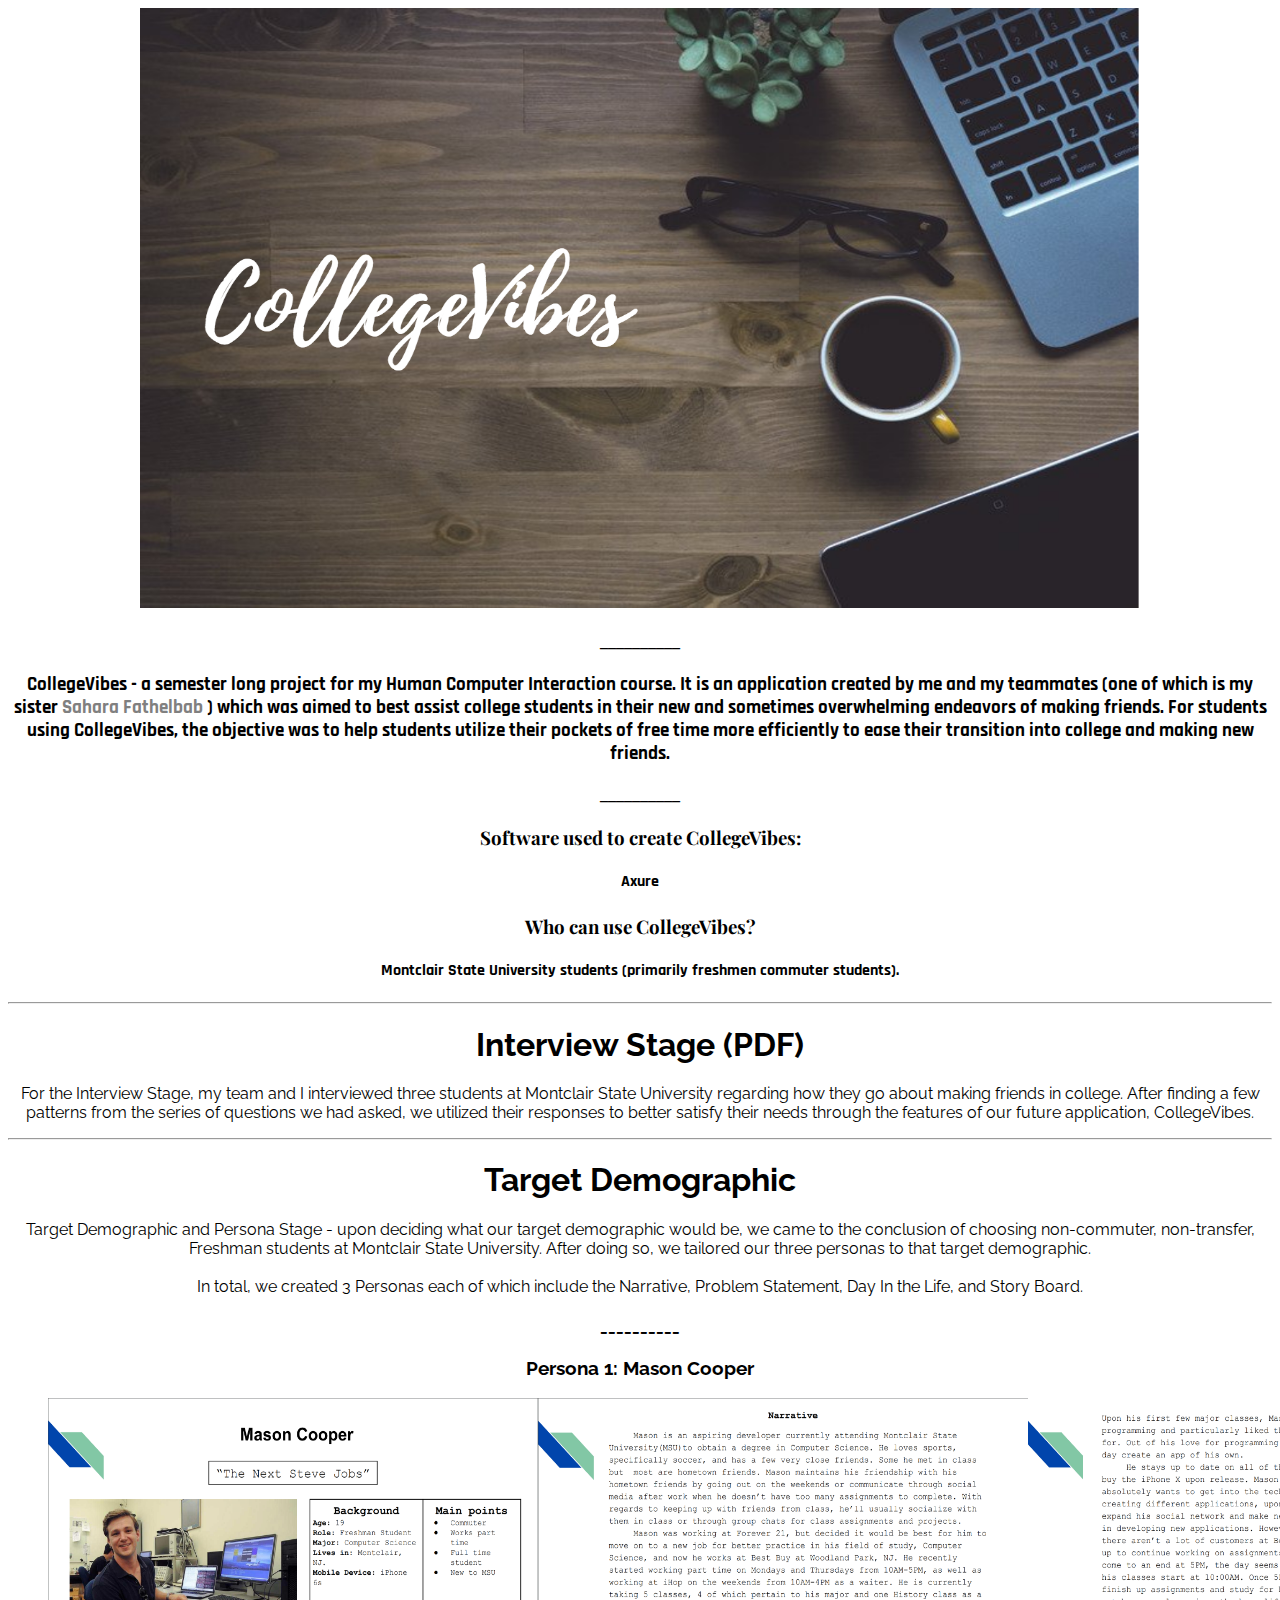
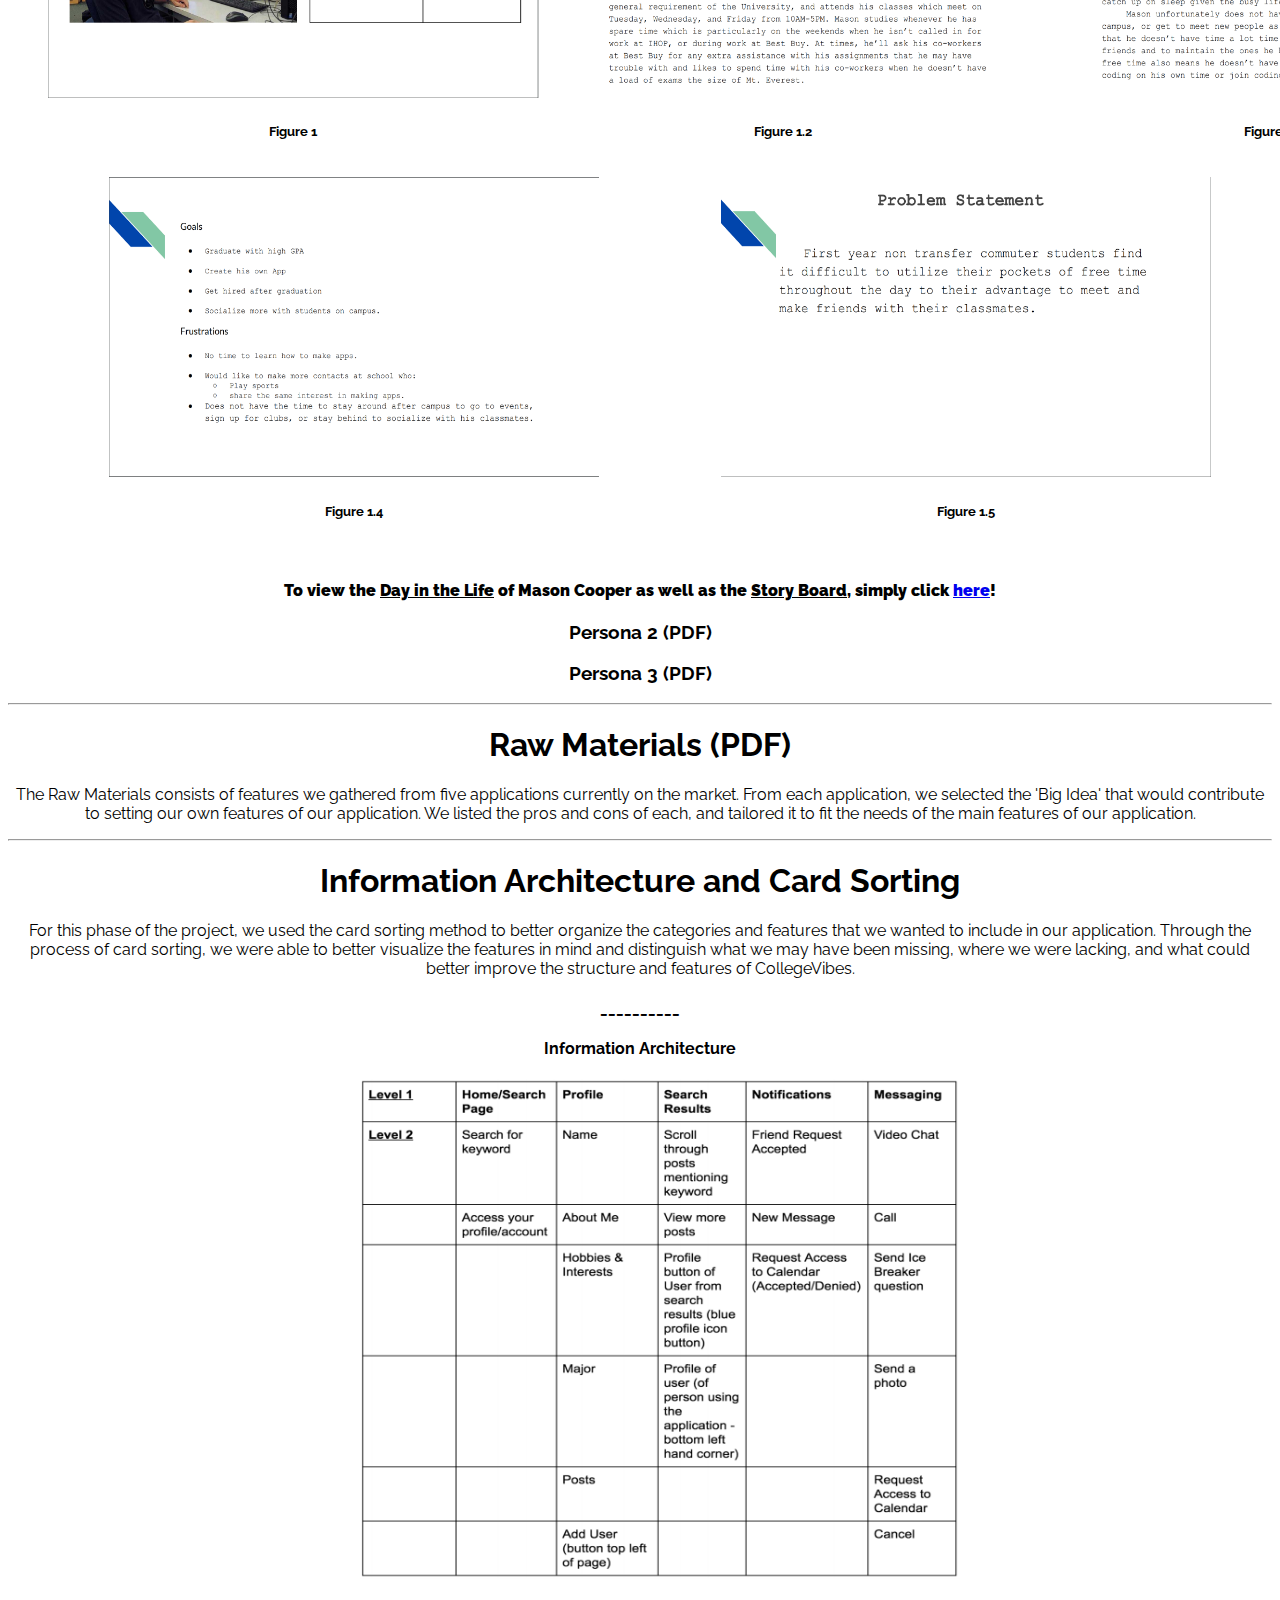
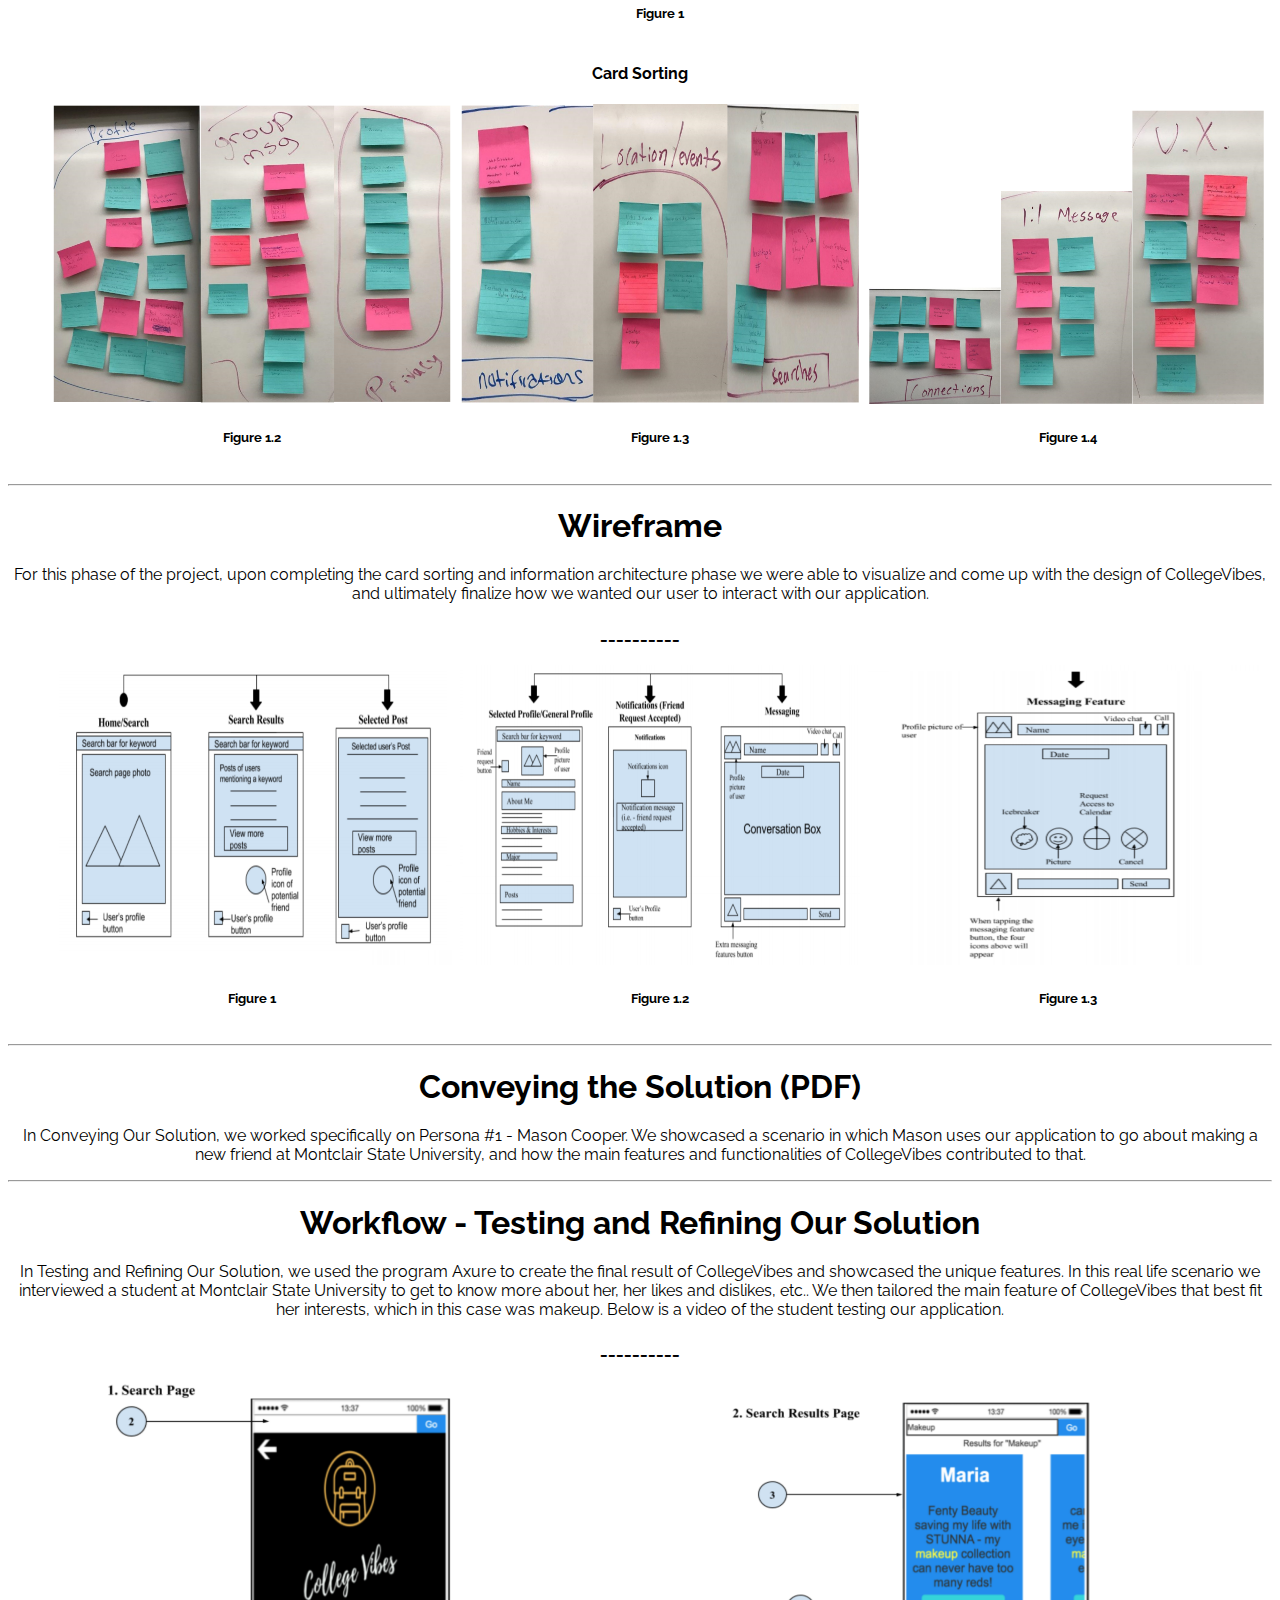
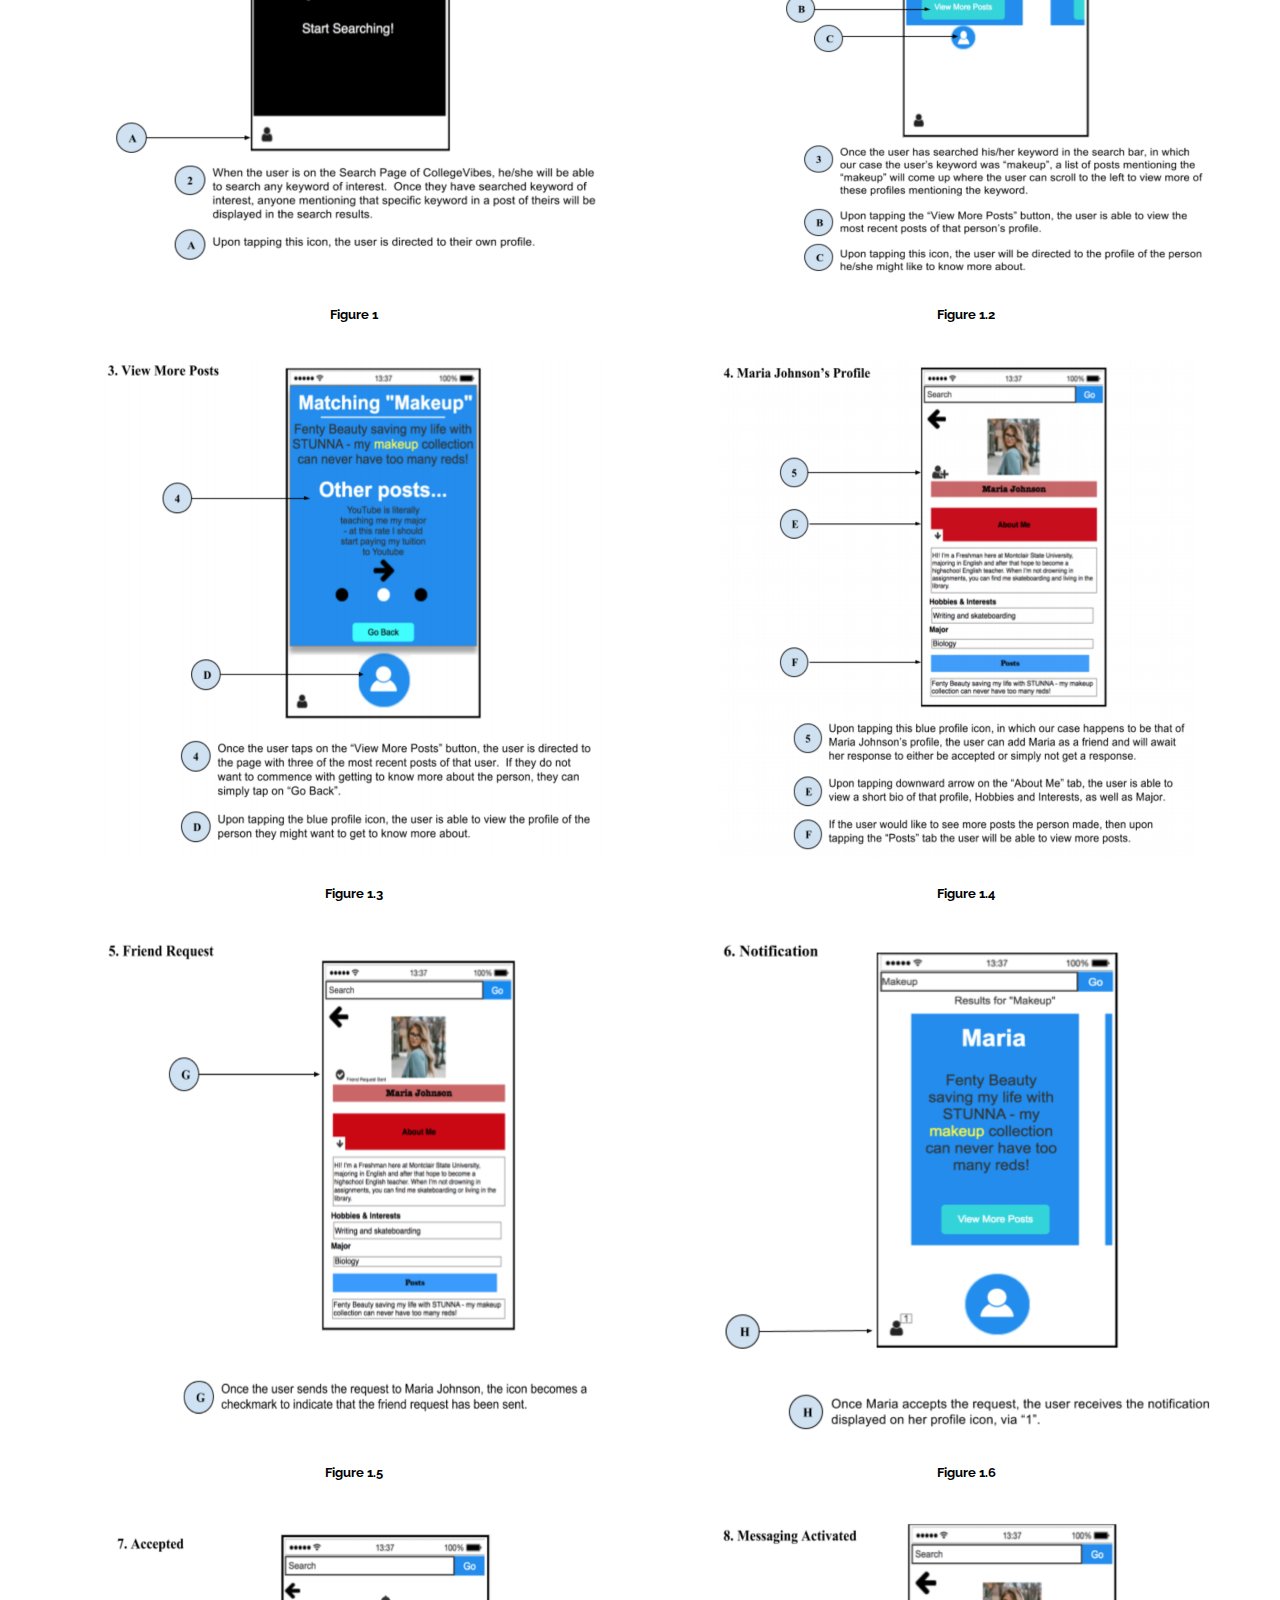
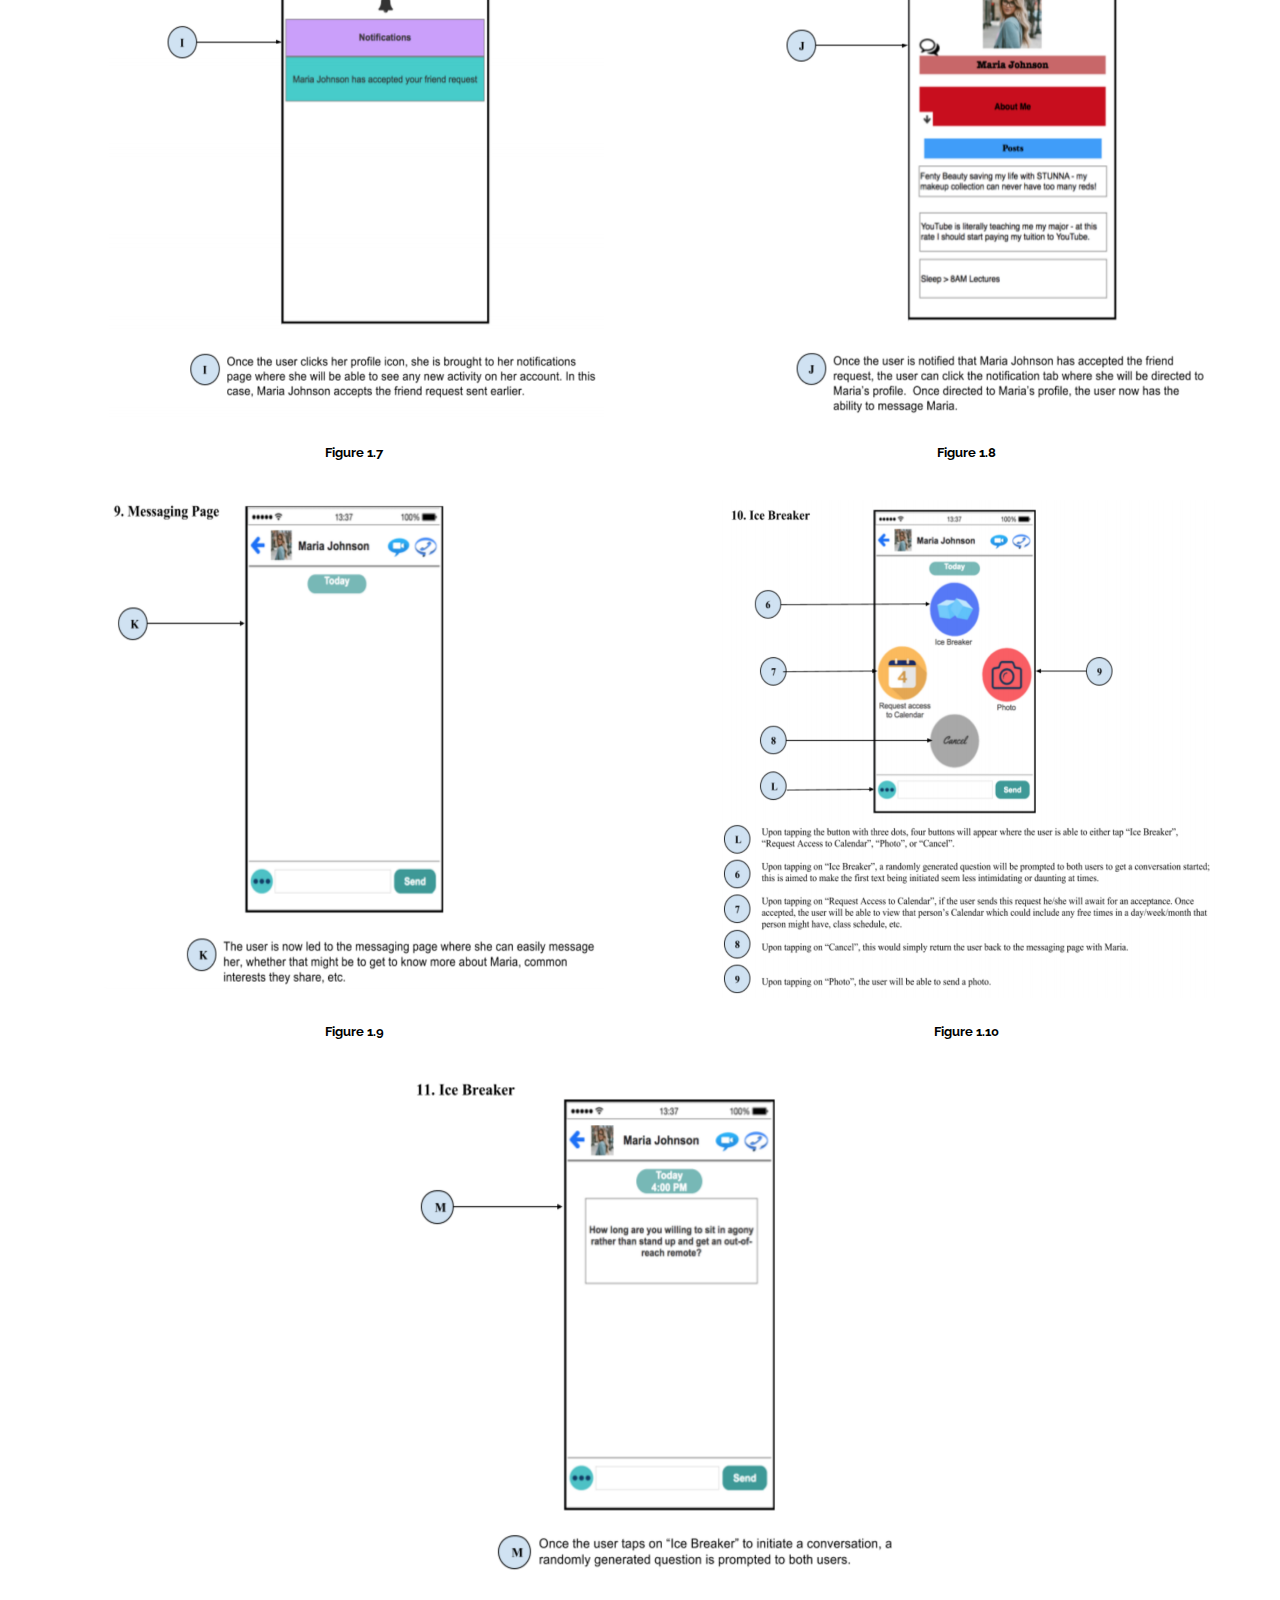
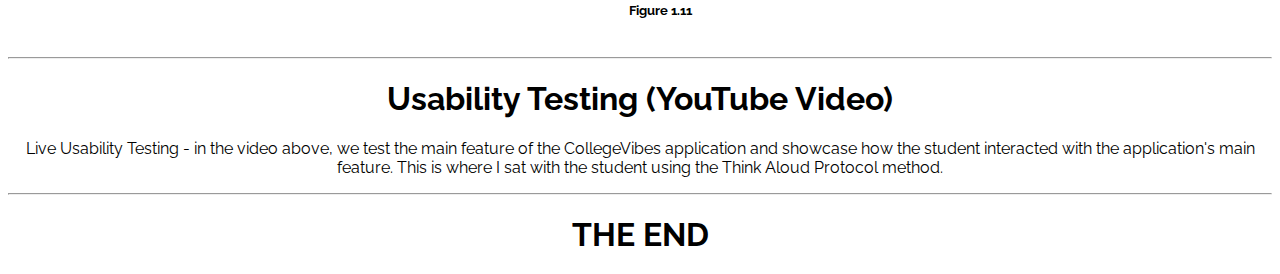
<file: UXDesign_CollegeVibes/UXHome.html>
<!DOCTYPE html>
<link href = "https://fonts.googleapis.com/css?family=Raleway|Slabo+27px" rel="stylesheet">
<link href="https://fonts.googleapis.com/css?family=Playfair+Display|Raleway|Slabo+27px" rel="stylesheet">
<link href="https://fonts.googleapis.com/css?family=Fjalla+One" rel="stylesheet">
<link href="https://fonts.googleapis.com/css?family=Rajdhani" rel="stylesheet"><html>
 <head>
   <meta charset = "utf-8">
   <title> CollegeVibes </title>
   <link rel = "stylesheet" href = "CollegeVibes.css"/>
 </head>
<body>
 <div class = "home">
   <center><img class = "backgroundimage" src = "CollegeVibesProfile2.png" alt = "CollegeVibes"></center>
 </div>
</div>
</body>

<!--Intro-->
<center>
   <h4> __________</h4>
 <h3 class = "raj"> CollegeVibes - a semester long project for my Human Computer Interaction course. It is an
application created by me and my teammates (one of which is my sister <a class = "links" href = "https://saharafathelbab.github.io/portfolio/"> Sahara Fathelbab </a>) which was aimed to best assist college students in their new and sometimes overwhelming endeavors of making friends. For students using CollegeVibes, the objective was to help students utilize their pockets of free time more efficiently to ease their transition into college and making new friends.
   <br>
   <h4> __________ </h4>
 </center>

 <!--What was used-->
 <div class = "used">
   <center>
     <strong><h3 class = "used1"> Software used to create CollegeVibes: </h3></strong>
     <h4 class = "raj"> Axure </h4>

     <h3 class = "used1"> Who can use CollegeVibes? </h3>
     <h4 class = "raj"> Montclair State University students (primarily freshmen commuter students). </h4>
     <hr>
 </div>
 <!--Interview Stage-->
 <center><h1 class = "intro"> <a class = "hover" href = "Step1 - Interview Stage.pdf"> Interview Stage (PDF)</a> </h1></center>
     <div class = "loginfo">
       <div class = "intro">
          <center>
            <p>For the Interview Stage, my team and I interviewed three students at Montclair State University regarding how they go about making friends in college.
              After finding a few patterns from the series of questions we had asked, we utilized their responses to better satisfy their needs through the features of our future application, CollegeVibes.</p>
          </center>
       </div>
     </div>
    <hr>
<!--Target Demographic-->
<center><h1 class = "intro"> Target Demographic </h1></center>
   <div class = "loginfo">
     <div class = "intro">
       <center>
         <p>
           Target Demographic and Persona Stage - upon deciding what our target demographic would be, we came to the conclusion of choosing non-commuter, non-transfer, Freshman students at Montclair State University. After doing so, we tailored our three personas to that target demographic.
           <br>
           <br>
           In total, we created 3 Personas each of which include the Narrative, Problem Statement, Day In the Life, and Story Board.
         </p>
         <h4> __________ </h4>
         <h3>Persona 1: Mason Cooper</h3>
      <div class = "row">
       <ul>
           <li> <img class = "img" src = "Persona1/MasonCooper.png" alt = "Menu">
             <br>
             <center>
             <h5 class = "intro">
               Figure 1
             </h5>
           </center>
           </li>
           <li> <img class = "img" src = "Persona1/Narrative.png" alt = "Menu">
             <br>
             <center>
             <h5 class = "intro">
               Figure 1.2
             </h5>
           </center>
           </li>
           <li> <img class = "img" src = "Persona1/Narrative2.png" alt = "Menu">
             <br>
             <center>
             <h5 class = "intro">
               Figure 1.3
             </h5>
           </center>
           </li>
     </div>
   </div>

   <!--Persona Placement -->
   <div class = "placement">
    <ul>
        <li> <img class = "img" src = "Persona1/Narrative3.png" alt = "Menu">
          <br>
          <center>
          <h5 class = "intro">
            Figure 1.4
          </h5>
        </center>
        </li>
        <li> <img class = "img" src = "Persona1/ProblemStatement.png" alt = "Menu">
          <br>
          <center>
          <h5 class = "intro">
            Figure 1.5
          </h5>
        </center>
        </li>
      </ul>
  </div>
</div>

   <p class = "dotted">
          <center><h4 class = "intro">
          <br>
          <strong>To view the <u>Day in the Life</u> of Mason Cooper as well as the <u>Story Board</u>, simply click <a class = "link" href = "Persona1.pdf"> here</a>! </strong>
          </h4>
          <h3 class = "intro"> <a class = "hover" href = "Persona2.pdf"> Persona 2 (PDF) </a> </h3>
          <h3 class = "intro"> <a class = "hover" href = "Persona3.pdf"> Persona 3 (PDF) </a> </h3>
          </center>
          </p>
          <hr>
<!--Raw Materials -->
          <center><h1 class = "intro"> <a class = "hover" href = "Step6Raw Materials.pdf"> Raw Materials (PDF) </a> </h1></center>
              <div class = "loginfo">
                <div class = "intro">
                   <center>
                     <p>The Raw Materials consists of features we gathered from five applications currently on the market.
                       From each application, we selected the 'Big Idea' that would contribute to setting our own features of our application.
                       We listed the pros and cons of each, and tailored it to fit the needs of the main features of our application.
                     </p>
                   </center>
                </div>
              </div>
             <hr>

<!--Information Architecute -->
<center><h1 class = "intro"> Information Architecture and Card Sorting </h1></center>
   <div class = "loginfo">
     <div class = "intro">
       <center>
         <p>For this phase of the project, we used the card sorting method to better organize the categories and features that we wanted to include in our
           application. Through the process of card sorting, we were able to better visualize the features in mind and distinguish what we may have been
           missing, where we were lacking, and what could better improve the structure and features of CollegeVibes.</p>
          <h4> __________ </h4>
           <div class = "row">
             <center><h4 class = "intro"> Information Architecture </h4></center>
            <ul>
                <li> <img class = "informationarch" src = "InformationArch.png" alt = "Information Architecture">
                  <br>
                  <center>
                  <h5 class = "intro">
                    Figure 1
                  </h5>
                </center>
              </li>
            </ul>
          </div>

            <div class = "placement">
            <center><h4 class = "intro"> Card Sorting </h4></center>
            <ul>
              <li><img class = "cardsorting" src = "CardSorting.png" alt = "Card Sorting">
                <br>
                <center>
                  <h5 class = "intro">
                    Figure 1.2
                  </h5>
                </center>
              </li>
              <li><img class = "cardsorting" src = "CardSorting2.png" alt = "Card Sorting">
                <br>
                <center>
                  <h5 class = "intro">
                    Figure 1.3
                  </h5>
                </center>
              </li>
              <li><img class = "cardsorting" src = "CardSorting3.png" alt = "Card Sorting">
                <br>
                <center>
                  <h5 class = "intro">
                    Figure 1.4
                  </h5>
                </center>
              </li>
            </ul>
          </div>
        </div>
      </div>
<hr>
      <!--Wireframe -->
      <center><h1 class = "intro"> Wireframe </h1></center>
         <div class = "loginfo">
           <div class = "intro">
             <center>
               <p>For this phase of the project, upon completing the card sorting and information architecture phase we were able to visualize and come
                 up with the design of CollegeVibes, and ultimately finalize how we wanted our user to interact with our application. </p>
                <h4> __________ </h4>
            </div>
          </div>
                 <div class = "row">
          <ul>
            <li> <img class = "wireframe" src = "Wireframe.png" alt = "Wireframe">
              <br>
              <center>
              <h5 class = "intro">
              Figure 1
              </h5>
              </center>
              </li>
              <li> <img class = "wireframe" src = "Wireframe2.png" alt = "Wireframe">
              <br>
              <center>
              <h5 class = "intro">
              Figure 1.2
              </h5>
              </center>
              </li>
              <li> <img class = "wireframe" src = "Wireframe3.png" alt = "Wireframe">
              <br>
              <center>
              <h5 class = "intro">
              Figure 1.3
              </h5>
              </center>
              </li>
              </ul>
          </div>
        <hr>

<!-- Conveying the Solution -->
        <center><h1 class = "intro"> <a class = "hover" href = "ConveyingSolution.pdf"> Conveying the Solution (PDF) </a> </h1></center>
              <div class = "loginfo">
              <div class = "intro">
              <center>
              <p>In Conveying Our Solution, we worked specifically on Persona #1 - Mason Cooper. We showcased a scenario in which Mason uses our application to go about making a new friend at Montclair State University, and how the main features and functionalities of CollegeVibes contributed to that.
              </p>
              </center>
                </div>
              </div>
        <hr>

<!-- Workflow -->
<center><h1 class = "intro"> Workflow - Testing and Refining Our Solution </h1></center>
   <div class = "loginfo">
     <div class = "intro">
       <center>
         <p>
           In Testing and Refining Our Solution, we used the program Axure to create the final result of CollegeVibes and showcased the unique features.
           In this real life scenario we interviewed a student at Montclair State University to get to know more about her, her likes and dislikes, etc..
           We then tailored the main feature of CollegeVibes that best fit her interests, which in this case was makeup. Below is a video of the student testing our application.
         </p>
          <h4> __________ </h4>
      </div>
    </div>

    <!--IMAGE SET 1 -->
    <div class = "row">
    <ul>
      <li> <img class = "workflow" src = "Workflow/workflow1.png" alt = "Workflow">
        <br>
        <center>
        <h5 class = "intro">
        Figure 1
        </h5>
        </center>
        </li>
        <li> <img class = "workflow" src = "Workflow/workflow2.png" alt = "Workflow">
        <br>
        <center>
        <h5 class = "intro">
        Figure 1.2
        </h5>
        </center>
        </li>
      </div>

      <!--IMAGE SET 2-->
        <div class = "placement">
          <ul>
            <li> <img class = "workflow" src = "Workflow/workflow3.png" alt = "Workflow">
              <br>
              <center>
                <h5 class = "intro">
                  Figure 1.3
                </h5>
              </center>
            </li>
            <li> <img class = "workflow" src = "Workflow/workflow4.png" alt = "Workflow">
              <br>
              <center>
                <h5 class = "intro">
                  Figure 1.4
                </h5>
              </center>
            </li>
        </ul>
    </div>

<!--IMAGE SET 3-->
<div class = "placement2">
  <ul>
    <li> <img class = "workflow" src = "Workflow/workflow5.png" alt = "Workflow">
      <br>
      <center>
        <h5 class = "intro">
          Figure 1.5
        </h5>
      </center>
    </li>
    <li> <img class = "workflow" src = "Workflow/workflow11.png" alt = "Workflow">
      <br>
      <center>
        <h5 class = "intro">
          Figure 1.6
        </h5>
      </center>
    </li>
</ul>
</div>

<!--IMAGE SET 4-->
<div class = "placement3">
  <ul>
    <li> <img class = "workflow" src = "Workflow/workflow6.png" alt = "Workflow">
      <br>
      <center>
        <h5 class = "intro">
          Figure 1.7
        </h5>
      </center>
    </li>
    <li> <img class = "workflow" src = "Workflow/workflow7.png" alt = "Workflow">
      <br>
      <center>
        <h5 class = "intro">
          Figure 1.8
        </h5>
      </center>
    </li>
</ul>
</div>

<!--IMAGE SET 5-->
<div class = "placement4">
  <ul>
    <li> <img class = "workflow" src = "Workflow/workflow8.png" alt = "Workflow">
      <br>
      <center>
        <h5 class = "intro">
          Figure 1.9
        </h5>
      </center>
    </li>
    <li> <img class = "workflow" src = "Workflow/workflow9.png" alt = "Workflow">
      <br>
      <center>
        <h5 class = "intro">
          Figure 1.10
        </h5>
      </center>
    </li>
</ul>
</div>

<!--IMAGE SET 6-->
<div class = "placement5">
  <ul>
    <li> <img class = "workflow" src = "Workflow/workflow10.png" alt = "Workflow">
      <br>
      <center>
        <h5 class = "intro">
          Figure 1.11
        </h5>
      </center>
    </li>
</ul>
</div>
<hr>

<!--Usability Testing-->
<center><h1 class = "intro"> <a class = "hover" href = "https://www.youtube.com/watch?v=Gr4zV6xKlZI"> Usability Testing (YouTube Video)</a> </h1></center>
    <div class = "loginfo">
      <div class = "intro">
         <center>
           <p>
             Live Usability Testing - in the video above, we test the main feature of the CollegeVibes application and showcase how the student interacted with the application's main feature.
             This is where I sat with the student using the Think Aloud Protocol method.
           </p>
      </div>
    </div>
   <hr>

   <center><h1 class = "intro"> THE END </h1></center>
</file>
<file: Comfy2/Comfy.css>
.intro{
font-family: 'Dosis', sans-serif;
}

.used1{
font-family: 'Fira Sans', sans-serif;
}

.lineheight{
  line-height: normal;
}

.oxygen{
  font-family: 'Oxygen', sans-serif;
}
.oxygencolor{
  font-family: 'Oxygen', sans-serif;
  color: gray;
}

.serif{
  font-family: 'PT Serif', serif;
}

/* Split Screen */
.left-half {
position: fixed;
left: 0;
width: 30%;
background-color: #c2d6d6;
height:100%;

}
  .lefthalf{
  height: 250px;
  width: 350px;
}
.right-half{
  /* position: absolute;
  right: 0px;
  width: 70%; */
  background-color: white;
 position: absolute;
 right: 420px;
 left: 420px;
 width: 70%;

 margin-top: 0px;
 margin-bottom: 0px;
 margin-right: -10px;
 margin-left: 10px;
}

.margin{
  margin-top: 0px;
  margin-bottom: 0px;
  margin-right: 20px;
  margin-left: 10px;
}

.photo{
  height:250px;
  width: 450px;
}

/*Photo Placement */
.row ul{
  display: flex;
  justify-content: space-around;
  list-style-type: none;
}

.row ul li{
  background-color: white
}

/*Second Photo Placement */
.placement ul{
  display: flex;
  justify-content: space-around;
  list-style-type: none;
}

.placement ul li{
  background-color: white;
}

/* Third Photo Placement */
.placement3 ul{
  display: flex;
  justify-content: space-around;
  list-style-type: none;
}

.placement3 ul li{
  background-color: white;
}

/* Fourth Placement */
.placement4 ul{
  display: flex;
  justify-content: space-around;
  list-style-type: none;
}

.placement4 ul li{
  background-color: white;
}

/* Fifth Placement */
.placement5 ul{
  display: flex;
  justify-content: space-around;
  list-style-type: none;
}

.placement5 ul li{
  background-color: white;
}

/* Sixth Placement */
.placement6 ul{
  display: flex;
  justify-content: space-around;
  list-style-type: none;
}

.placement6 ul li{
  background-color: white;
}

/* Seventh Placement */
.placement7 ul{
  display: flex;
  justify-content: space-around;
  list-style-type: none;
}

.placement7 ul li{
  background-color: white;
}

/* Eighth Placement */
.placement8 ul{
  display: flex;
  justify-content: space-around;
  list-style-type: none;
}

.placement8 ul li{
  background-color: white;
}

/* Ninth Placement */
.placement9 ul{
  display: flex;
  justify-content: space-around;
  list-style-type: none;
}

.placement9 ul li{
  background-color: white;
}

/* Tenth Placement */
.placement10 ul{
  display: flex;
  justify-content: space-around;
  list-style-type: none;
}

.placement10 ul li{
  background-color: white;
}

/* Eleventh Placement */
.placement11 ul{
  display: flex;
  justify-content: space-around;
  list-style-type: none;
}

.placement11 ul li{
  background-color: white;
}
</file>
<file: Thailand/thailand.css>
.backgroundimage{
  background-image: url("TakeMeToThailand1.jpg");
  height: 200%;
  width: 100%;
  background-position: right;
  background-repeat: no-repeat;
  background-size: cover;
}

/* Fonts */
.intro{
  font-family: 'Raleway', sans-serif;
}
.used1{
  font-family: 'Playfair Display', serif;
}
.oxygen{
  font-family: 'Fjalla One', sans-serif;
}
.raj{
  font-family: 'Rajdhani', sans-serif;
}
/* Photo Sizing */
.login{
  width: 300px;
  height:500px;
}
.menu{
  width: 300px;
  height: 500px;
}

/* Photo Placement */
.row ul{
  display: flex;
  justify-content: space-around;
  list-style-type: none;
}

.row ul li{
  background-color: white;
}

/* Description */
.description ul{
  display: flex;
  list-style-type: none;
}
</file>
<file: UXDesign_CollegeVibes/CollegeVibes.css>
.backgroundimage{
  background-image: url("CollegeVibesBack.png");
  height:600px;
  width: 1000px;
  background-position: right;
  background-repeat: no-repeat;
  background-size: cover;
}

/* Fonts */
.intro{
  font-family: 'Raleway', sans-serif;
}
.used1{
  font-family: 'Playfair Display', serif;
}
.oxygen{
  font-family: 'Fjalla One', sans-serif;
}
.raj{
  font-family: 'Rajdhani', sans-serif;
}
/* Photo Sizing */
.login{
  width: 300px;
  height:500px;
}
.img{
  width: 490px;
  height: 300px;
}
.informationarch{
  width: 600px;
  height: 500px;
}
.cardsorting{
  width: 400px;
  height: 300px;
}
.wireframe{
  width: 400px;
  height: 300px;
}
.workflow{
  width: 500px;
  height: 500px;
}
/* Photo Placement */
.row ul{
  display: flex;
  justify-content: space-around;
  list-style-type: none;
}

.row ul li{
  background-color: white;
}

/* Second Photo Placement */
.placement ul{
  display: flex;
  justify-content: space-around;
  list-style-type: none;
}

.placement ul li{
  background-color: white;
}

/* Third Photo Placement */
.placement2 ul{
  display: flex;
  justify-content: space-around;
  list-style-type: none;
}

.placement2 ul li{
  background-color: white;
}

/* Third Photo Placement */
.placement3 ul{
  display: flex;
  justify-content: space-around;
  list-style-type: none;
}

.placement3 ul li{
  background-color: white;
}

/* Fourth Photo Placement */
.placement4 ul{
  display: flex;
  justify-content: space-around;
  list-style-type: none;
}

.placement4 ul li{
  background-color: white;
}

/* Fifth Photo Placement */
.placement5 ul{
  display: flex;
  justify-content: space-around;
  list-style-type: none;
}

.placement5 ul li{
  background-color: white;
}

/* Description */
.description ul{
  display: flex;
  list-style-type: none;
}

.hover{
  text-decoration: none;
  color: black;
}

.hover:hover{
  color: gray;
}
.links{
  color: gray;
  text-decoration: none;
}
.links:hover{
  color: black;
  text-decoration: underline;
}
</file>
